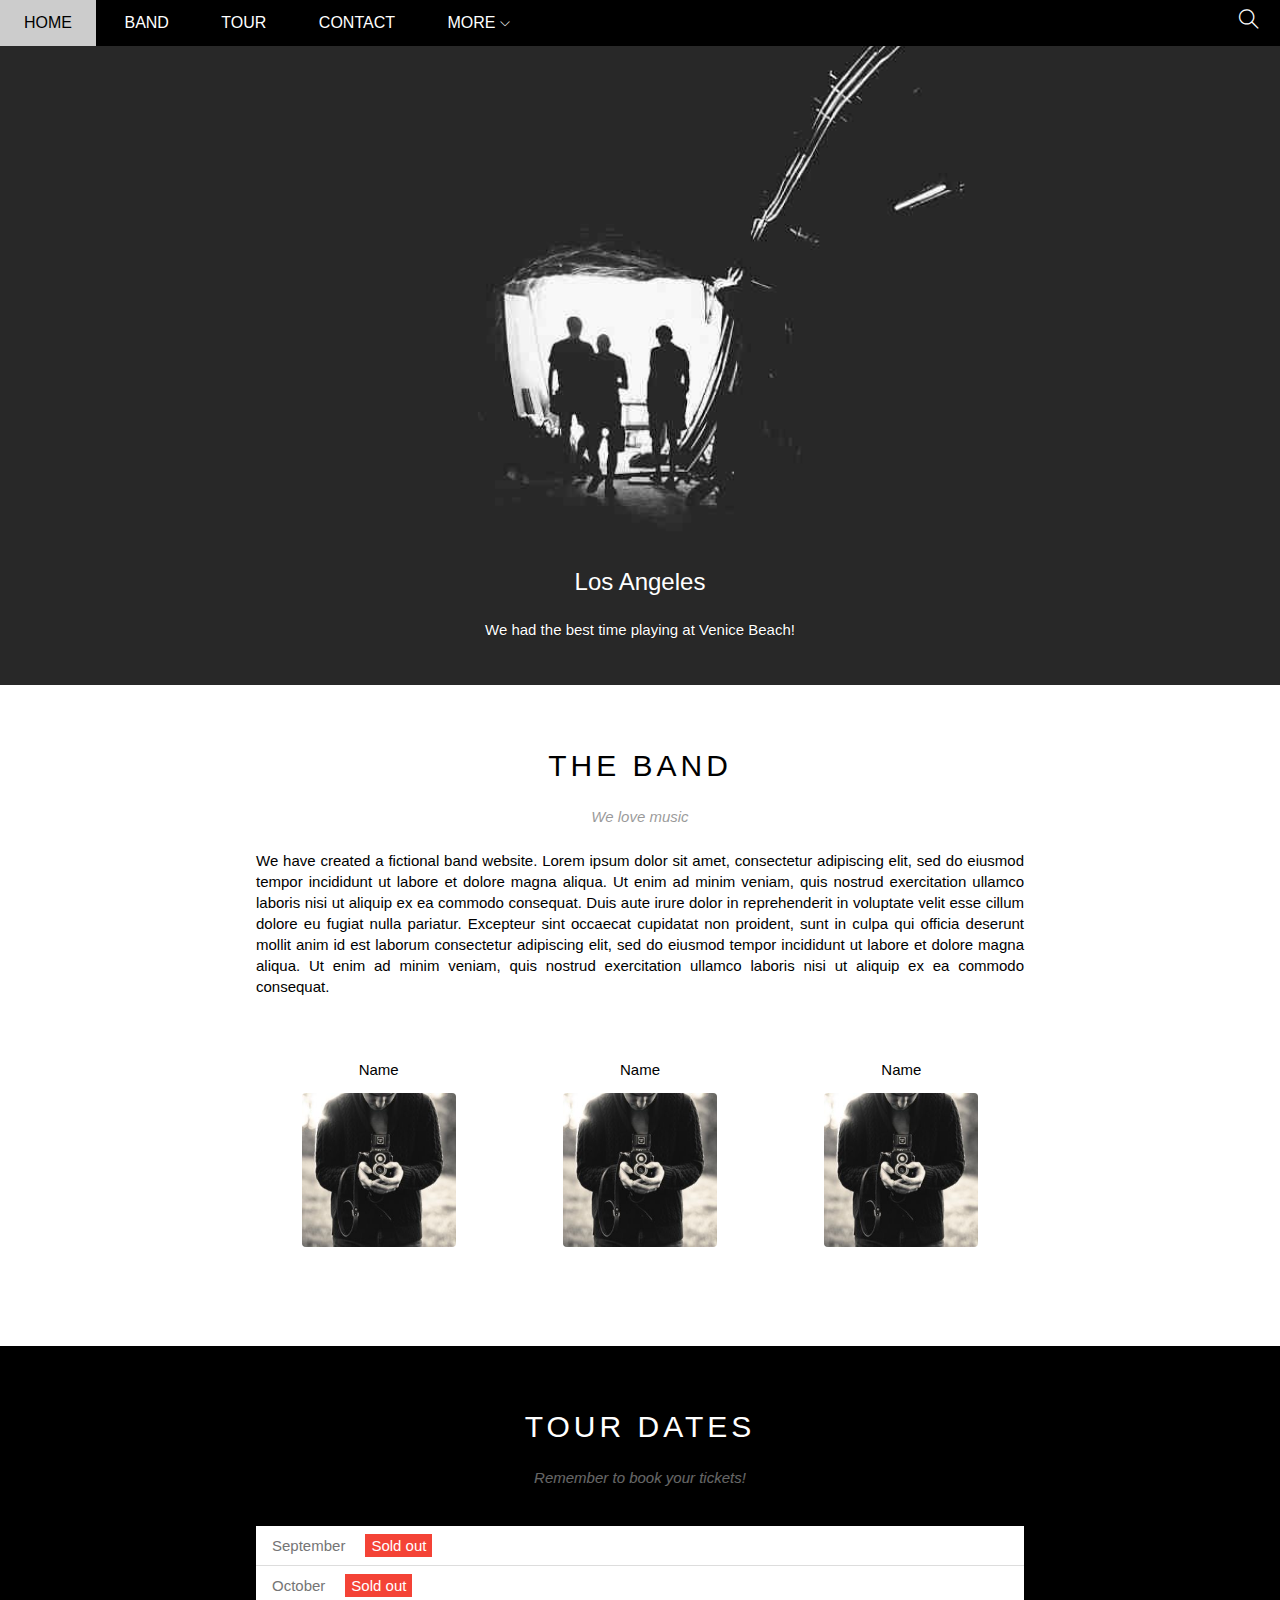
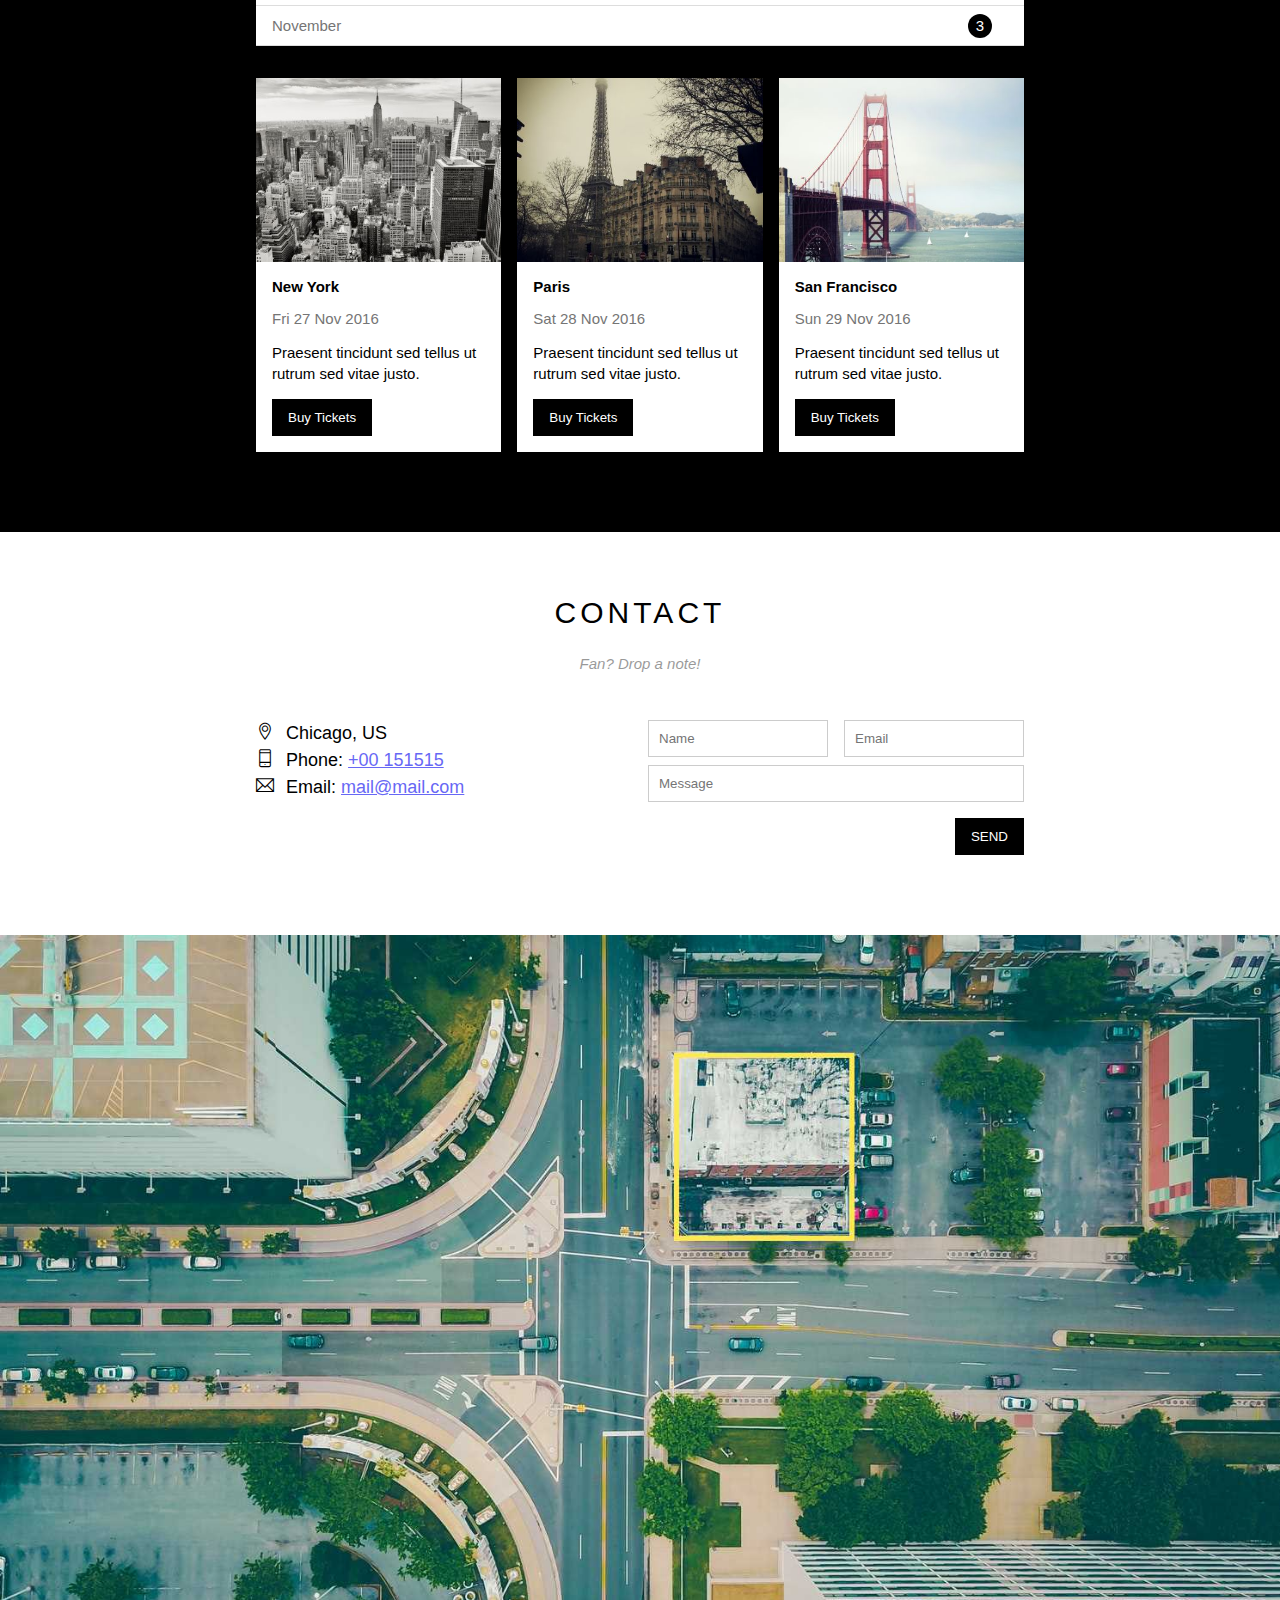
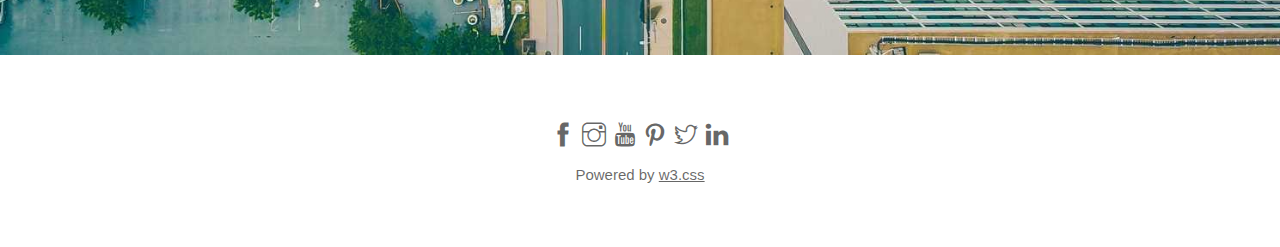
<file: index.html>
<!DOCTYPE html>
<html lang="en">
<head>
    <meta charset="UTF-8">
    <meta http-equiv="X-UA-Compatible" content="IE=edge">
    <meta name="viewport" content="width=device-width, initial-scale=1.0">
    <title>The Band</title>
    <!-- <link rel="icon" href="https://fullstack.edu.vn/assets/favicon/apple-icon-57x57.png" type="image/x-icon" /> -->
    <link rel="stylesheet" href="./assets/css/style.css">
    <link rel="stylesheet" href="./assets/css/responsive.css">
    <link rel="stylesheet" href="./assets/icon/themify-icons/themify-icons.css">
</head>
<body>
    <div id="main">
        <div id="header">
            <!-- begin: nav -->
            <ul id="nav">
                <li><a href="#">Home</a></li>
                <li><a href="#band">Band</a></li>
                <li><a href="#tour">Tour</a></li>
                <li><a href="#contact">Contact</a></li>
                <li>
                    <a href="#">
                    <!-- <a class="more"> -->
                        More
                        <i class="nav-arrow-down ti-angle-down"></i>
                    </a>
                    <ul class="subnav">
                        <li><a href="#">Merchandise</a></li>
                        <li><a href="#">Extras</a></li>
                        <li><a href="#">Media</a></li>
                    </ul>
                </li>
            </ul>
            <!-- end: nav -->

            <!-- mobile menu button -->
            <div id="mobile-menu" class="mobile-menu-btn">
                <i class="menu-icon ti-menu"></i>
            </div>

            <!-- search button -->
            <div class="search-btn">
                <i class="search-icon ti-search"></i>
            </div>

        </div>

        <div id="slider">
            <div class="text-content">
                <h2 class="text-heading">Los Angeles</h2>
                <div class="text-discription">We had the best time playing at Venice Beach!</div>
            </div>
        </div>

        <!-- begin: content -->
        <div id="content">
            <!-- about section -->
            <div id="band" class="row content-section">
                <h2 class="section-heading">THE BAND</h2>
                <p class="section-sub-heading">We love music</p>
                <p class="about-text">We have created a fictional band website. Lorem ipsum dolor sit amet, consectetur adipiscing elit, sed do eiusmod tempor incididunt ut labore et dolore magna aliqua. Ut enim ad minim veniam, quis nostrud exercitation ullamco laboris nisi ut aliquip ex ea commodo consequat. Duis aute irure dolor in reprehenderit in voluptate velit esse cillum dolore eu fugiat nulla pariatur. Excepteur sint occaecat cupidatat non proident, sunt in culpa qui officia deserunt mollit anim id est laborum consectetur adipiscing elit, sed do eiusmod tempor incididunt ut labore et dolore magna aliqua. Ut enim ad minim veniam, quis nostrud exercitation ullamco laboris nisi ut aliquip ex ea commodo consequat.
                </p>
                <div class="row members-list">
                    <div class="col col-third s-col-full text-center mt-16">
                        <p class="member-name">Name</p>
                        <img src="./assets/img/team/member.jpg" alt="Name" class="member-img">
                    </div>

                    <div class="col col-third s-col-full text-center mt-16">
                        <p class="member-name">Name</p>
                        <img src="./assets/img/team/member.jpg" alt="Name" class="member-img">
                    </div>

                    <div class="col col-third s-col-full text-center mt-16">
                        <p class="member-name">Name</p>
                        <img src="./assets/img/team/member.jpg" alt="Name" class="member-img">
                    </div>
                </div>
            </div>

            <!-- tour section -->
            <div id="tour" class="tour-section">
                <div class="content-section">
                    <h2 class="section-heading text-white">TOUR DATES</h2>
                    <p class="section-sub-heading text-white">Remember to book your tickets!</p>
                    
                    <ul class="tickets-list">
                        <li>September<span class="sold-out">Sold out</span></li>
                        <li>October<span class="sold-out">Sold out</span></li>
                        <li>November<span class="quantity">3</span></li>
                    </ul>
                    
                    <!-- places -->
                    <div class="row place-list">
                        <div class="col col-third s-col-full mt-16">
                            <img src="./assets/img/place/place1.jpg" alt="New York" class="place-img">
                            <div class="place-body">
                                <h3 class="place-heading">New York</h3>
                                <p class="place-time">Fri 27 Nov 2016</p>
                                <p class="place-description">Praesent tincidunt sed tellus ut rutrum sed vitae justo.</p>
                                <button class="btn s-full-width js-buy-ticket">Buy Tickets</button>
                            </div>
                        </div>

                        <div class="col col-third s-col-full mt-16">
                            <img src="./assets/img/place/place2.jpg" alt="New York" class="place-img">
                            <div class="place-body">
                                <h3 class="place-heading">Paris</h3>
                                <p class="place-time">Sat 28 Nov 2016</p>
                                <p class="place-description">Praesent tincidunt sed tellus ut rutrum sed vitae justo.</p>
                                <button class="btn s-full-width js-buy-ticket">Buy Tickets</button>
                            </div>
                        </div>

                        <div class="col col-third s-col-full mt-16">
                            <img src="./assets/img/place/place3.jpg" alt="New York" class="place-img">
                            <div class="place-body">
                                <h3 class="place-heading">San Francisco</h3>
                                <p class="place-time">Sun 29 Nov 2016</p>
                                <p class="place-description">Praesent tincidunt sed tellus ut rutrum sed vitae justo.</p>
                                <button class="btn s-full-width js-buy-ticket">Buy Tickets</button>
                            </div>
                        </div>
                    </div>
                </div>
            </div>

            <!-- contact section -->
            <div id="contact" class="content-section">
                <h2 class="section-heading">CONTACT</h2>
                <p class="section-sub-heading">Fan? Drop a note!</p>
                
                <div class="row contact-content">
                    <div class="col s-col-full col-half contact-info">
                        <p><i class="ti-location-pin"></i>Chicago, US</p>
                        <p><i class="ti-mobile"></i>Phone: <a href="tel:+00 151515">+00 151515</a></p>
                        <p><i class="ti-email"></i>Email: <a href="mailto:mail@mail.com">mail@mail.com</a></p>
                    </div>

                    <div class="col s-col-full col-half contact-form">
                        <form action="">
                            <div class="row">
                                <div class="col s-col-full col-half">
                                    <input type="text" name="" placeholder="Name" required id="name" class="form-control">
                                </div>

                                <div class="col s-col-full s-mt-8 col-half">
                                    <input type="email" name="" placeholder="Email" required id="email" class="form-control">
                                </div>
                            </div>

                            <div class="row mt-8">
                                <div class="col col-full">
                                    <input type="text" name="" placeholder="Message" required id="message" class="form-control">
                                </div>
                            </div>

                            <input class="contact-submit-btn btn s-full-width pull-right mt-16" type="submit" value="SEND">
                        </form>
                    </div>
                </div>
            </div>
            <!-- end: contact section -->
            
            <div class="map-section">
                <img src="./assets/img/Map/map.jpg" alt="Map">
            </div>
        </div>
        <!-- end: content -->

        <div id="footer">
            <div class="socials-list">
                <a href="#"><i class="ti-facebook"></i></a>
                <a href="#"><i class="ti-instagram"></i></a>
                <a href="#"><i class="ti-youtube"></i></a>
                <a href="#"><i class="ti-pinterest"></i></a>
                <a href="#"><i class="ti-twitter"></i></a>
                <a href="#"><i class="ti-linkedin"></i></a>
            </div>
            <p class="copyright">Powered by <a href="">w3.css</a></p>
        </div>
    </div>

    <!-- modal section -->
    <div class="modal js-modal">
        <div class="modal-container js-modal-container">
            <div class="">
                <i class="modal-close-btn ti-close js-modal-close"></i>
            </div>

            <header class="modal-header">
                <i class="modal-heading-icon ti-bag"></i>
                Tickets
            </header>

            <div class="modal-body">
                <label for="" class="modal-label">
                    <i class="ti-shopping-cart"></i>
                    Tickets, $15 per person
                </label>
                <input type="text" class="modal-input" placeholder="How many?">
                
                <label for="" class="modal-label">
                    <i class="ti-user"></i>
                    Send to
                </label>
                <input type="email" class="modal-input" placeholder="Enter email">
                <button id="buy-tickets">
                    Pay <i class="ti-check"></i>
                </button>
            </div>

            <footer class="modal-footer">
                <p class="modal-help">Need <a href="#">help?</a></p>
            </footer>
        </div>
    </div>

    <script>
        const header = document.getElementById('header');
        const mobileMenu = document.getElementById('mobile-menu');
        const headerHeight = header.clientHeight;
        
        // open/close mobile menu
        mobileMenu.onclick = function() {
            var isClosed = header.clientHeight === headerHeight;
            if (isClosed) {
                header.style.height = 'auto';
            } else {
                header.style.height = null;
            }
        }

        // closed after chosen menu
        var menuItems = document.querySelectorAll('#nav li a[href*="#"]')
        for (var i = 0; i < menuItems.length; i++) {
            var menuItem = menuItems[i];
            
            menuItem.onclick = function(event) {
                var isParentMenu = this.nextElementSibling && this.nextElementSibling.classList.contains('subnav');
                if(isParentMenu) {
                    event.preventDefault();
                } else {
                    header.style.height = null;
                }
            }
        }

        // modal
        const buyBtns = document.querySelectorAll('.js-buy-ticket');
        const modal = document.querySelector('.js-modal');
        const modalContainer = document.querySelector('.js-modal-container');
        const closeBtn = document.querySelector('.js-modal-close');

        // add "open" into class modal
        function showBuyTickets() {
            modal.classList.add('open')
        }

        // listen and repeat click event
        for (const buyBtn of buyBtns) {
            buyBtn.addEventListener('click', showBuyTickets)
        }
        
        // remove "open" into class modal
        closeBtn.onclick = function() {
            modal.classList.remove('open')
        }

        // remove buyticket by click outside
        modal.onclick = function() {
            modal.classList.remove('open')
        }

        modalContainer.addEventListener('click', function(event) {
            event.stopPropagation()
        })

    </script>
</body>
</html>
</file>
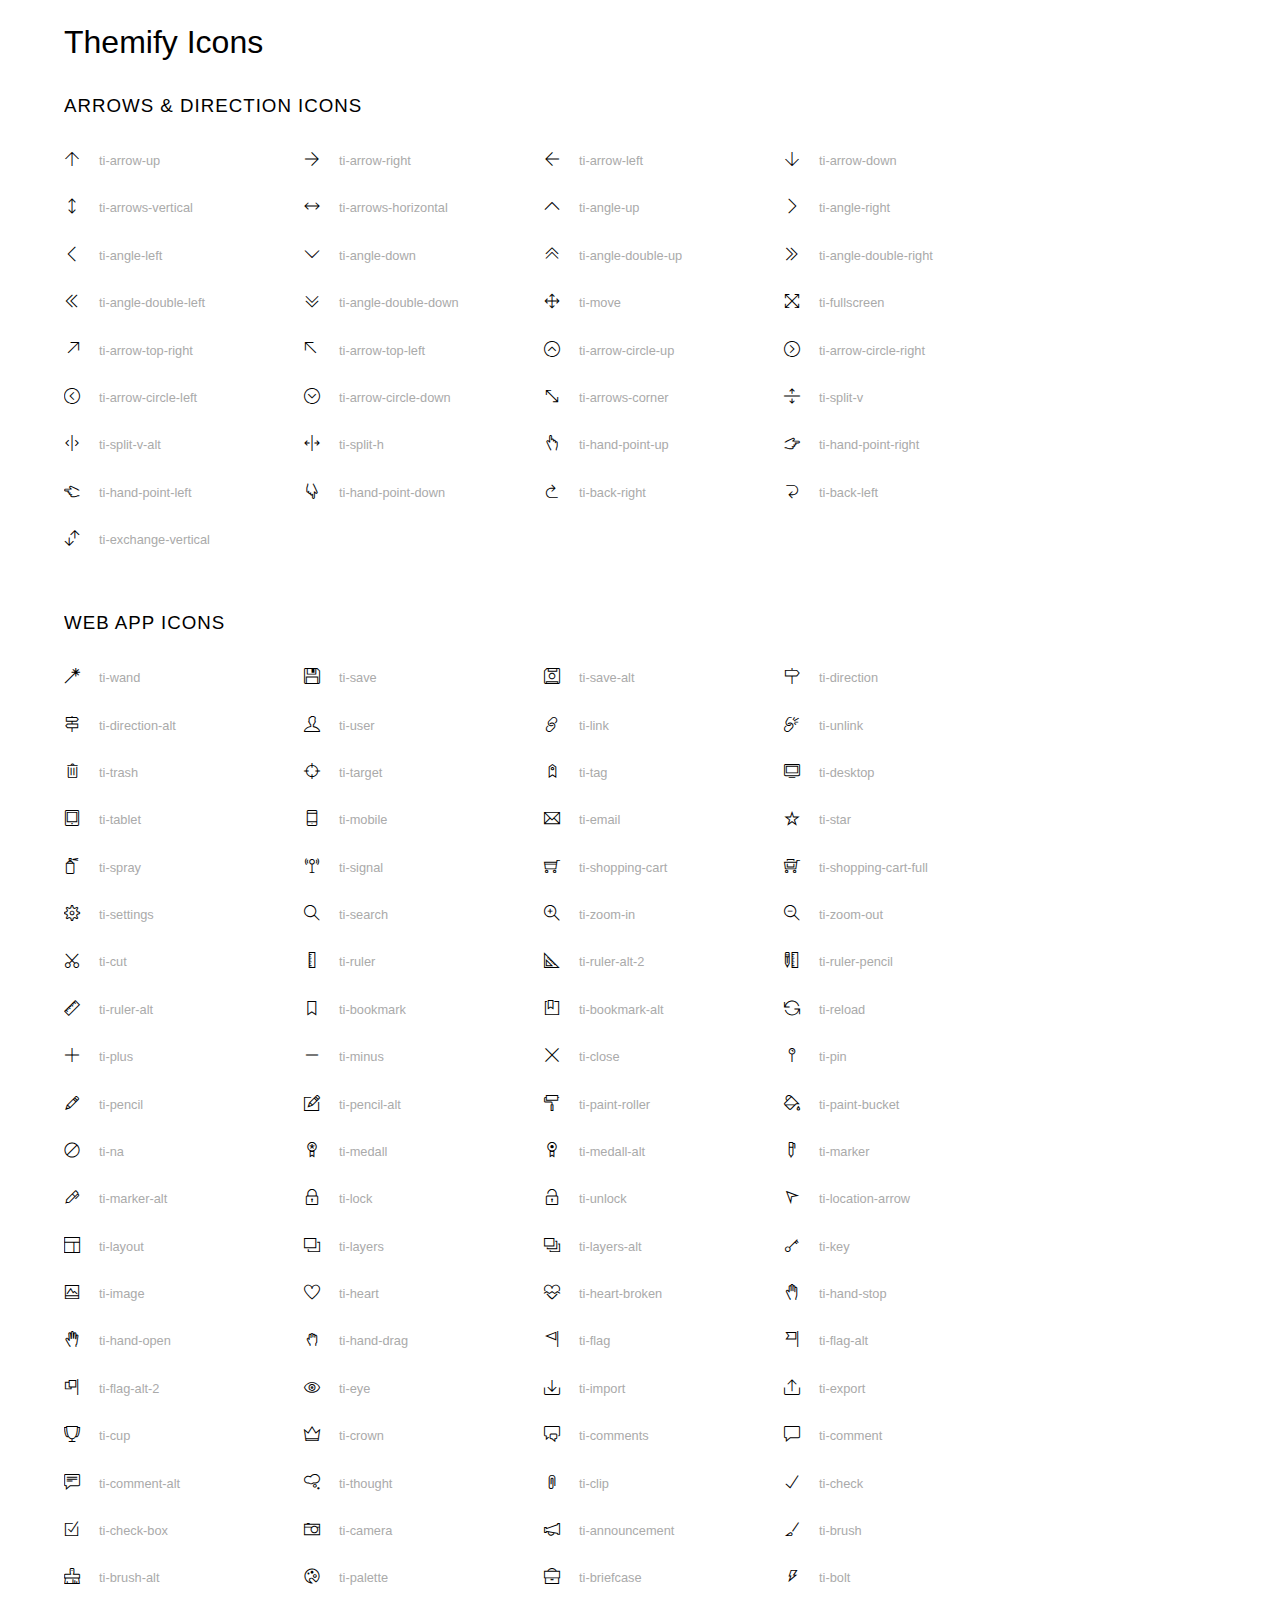
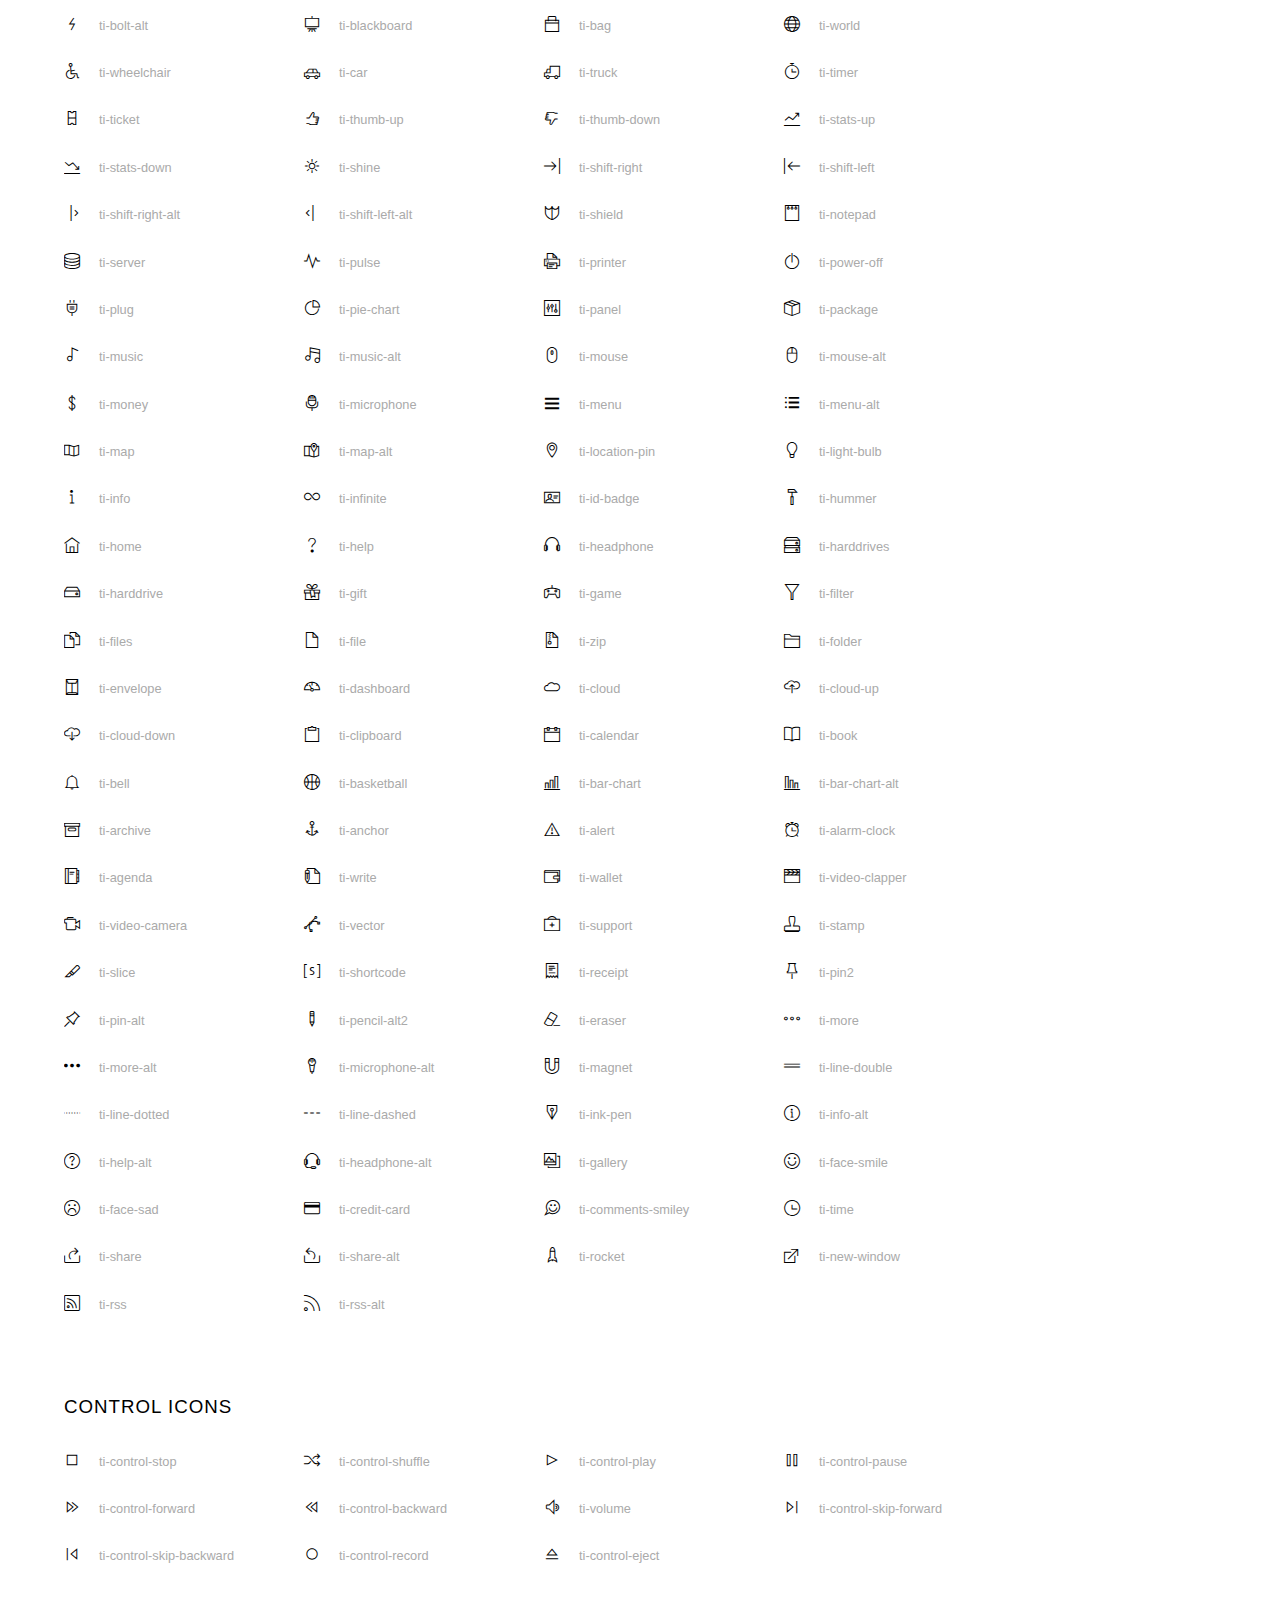
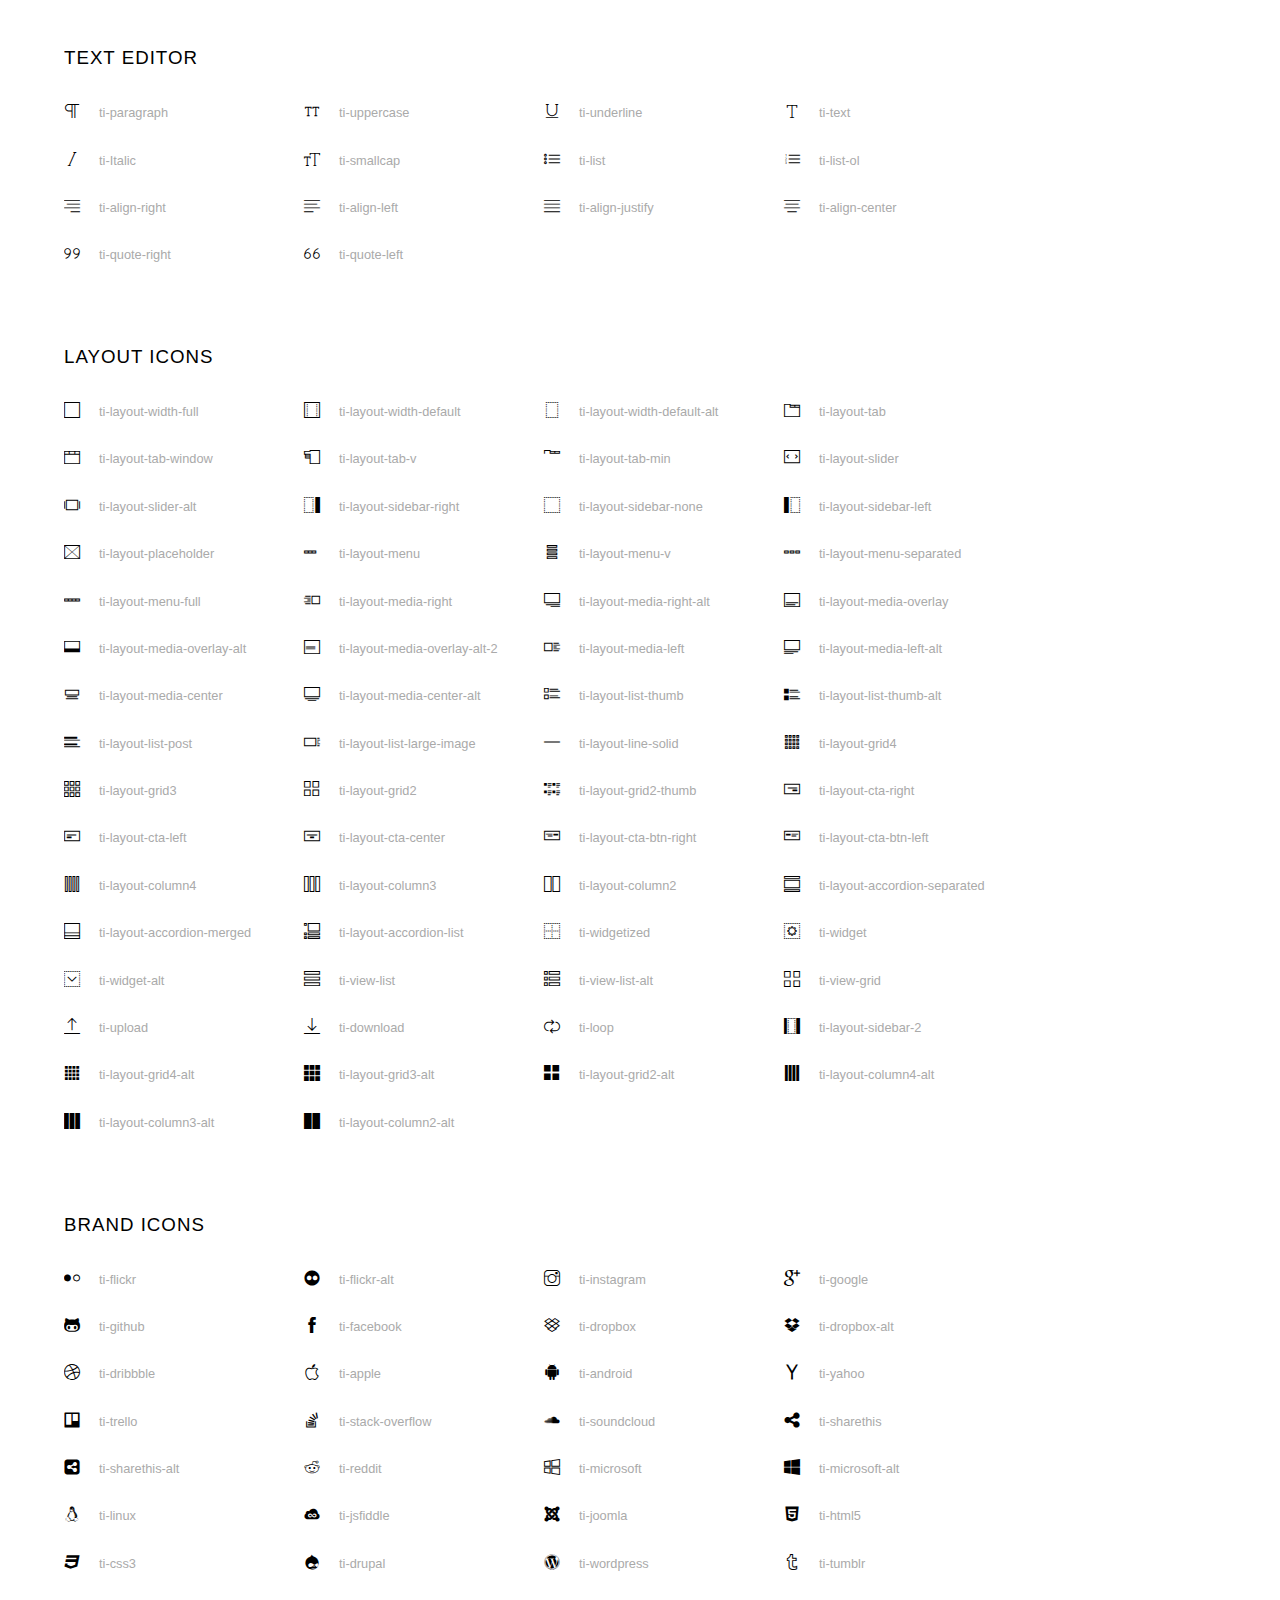
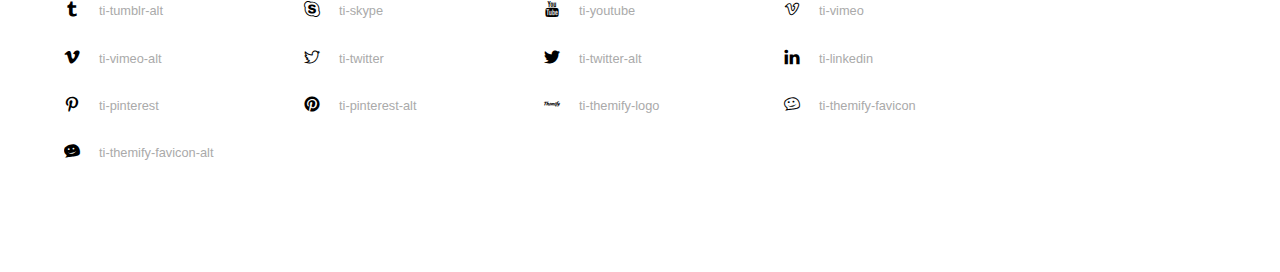
<file: assets/icon/themify-icons/index.html>
<!doctype html>
<html>
<head>
	<meta charset="utf-8">
	<title>Themify Icon Font</title>
	<meta name="viewport" content="width=device-width">
	<link rel="stylesheet" href="demo-files/demo.css">
	<link rel="stylesheet" href="themify-icons.css">
	<!--[if lt IE 8]><!-->
	<link rel="stylesheet" href="ie7/ie7.css">
	<!--<![endif]-->
</head>
<body>
	<h1>Themify Icons</h1>

	<div class="icon-section">

		<div class="icon-section">
			<h3>Arrows &amp; Direction Icons </h3>

			<div class="icon-container">
				<span class="ti-arrow-up"></span><span class="icon-name"> ti-arrow-up</span>
			</div>
			<div class="icon-container">
				<span class="ti-arrow-right"></span><span class="icon-name"> ti-arrow-right</span>
			</div>
			<div class="icon-container">
				<span class="ti-arrow-left"></span><span class="icon-name"> ti-arrow-left</span>
			</div>
			<div class="icon-container">
				<span class="ti-arrow-down"></span><span class="icon-name"> ti-arrow-down</span>
			</div>
			<div class="icon-container">
				<span class="ti-arrows-vertical"></span><span class="icon-name"> ti-arrows-vertical</span>
			</div>
			<div class="icon-container">
				<span class="ti-arrows-horizontal"></span><span class="icon-name"> ti-arrows-horizontal</span>
			</div>
			<div class="icon-container">
				<span class="ti-angle-up"></span><span class="icon-name"> ti-angle-up</span>
			</div>
			<div class="icon-container">
				<span class="ti-angle-right"></span><span class="icon-name"> ti-angle-right</span>
			</div>
			<div class="icon-container">
				<span class="ti-angle-left"></span><span class="icon-name"> ti-angle-left</span>
			</div>
			<div class="icon-container">
				<span class="ti-angle-down"></span><span class="icon-name"> ti-angle-down</span>
			</div>	
			<div class="icon-container">
				<span class="ti-angle-double-up"></span><span class="icon-name"> ti-angle-double-up</span>
			</div>
			<div class="icon-container">
				<span class="ti-angle-double-right"></span><span class="icon-name"> ti-angle-double-right</span>
			</div>
			<div class="icon-container">
				<span class="ti-angle-double-left"></span><span class="icon-name"> ti-angle-double-left</span>
			</div>
			<div class="icon-container">
				<span class="ti-angle-double-down"></span><span class="icon-name"> ti-angle-double-down</span>
			</div>					
			<div class="icon-container">
				<span class="ti-move"></span><span class="icon-name"> ti-move</span>
			</div>
			<div class="icon-container">
				<span class="ti-fullscreen"></span><span class="icon-name"> ti-fullscreen</span>
			</div>
			<div class="icon-container">
				<span class="ti-arrow-top-right"></span><span class="icon-name"> ti-arrow-top-right</span>
			</div>
			<div class="icon-container">
				<span class="ti-arrow-top-left"></span><span class="icon-name"> ti-arrow-top-left</span>
			</div>
			<div class="icon-container">
				<span class="ti-arrow-circle-up"></span><span class="icon-name"> ti-arrow-circle-up</span>
			</div>
			<div class="icon-container">
				<span class="ti-arrow-circle-right"></span><span class="icon-name"> ti-arrow-circle-right</span>
			</div>
			<div class="icon-container">
				<span class="ti-arrow-circle-left"></span><span class="icon-name"> ti-arrow-circle-left</span>
			</div>
			<div class="icon-container">
				<span class="ti-arrow-circle-down"></span><span class="icon-name"> ti-arrow-circle-down</span>
			</div>
			<div class="icon-container">
				<span class="ti-arrows-corner"></span><span class="icon-name"> ti-arrows-corner</span>
			</div>
			<div class="icon-container">
				<span class="ti-split-v"></span><span class="icon-name"> ti-split-v</span>
			</div>

			<div class="icon-container">
				<span class="ti-split-v-alt"></span><span class="icon-name"> ti-split-v-alt</span>
			</div>
			<div class="icon-container">
				<span class="ti-split-h"></span><span class="icon-name"> ti-split-h</span>
			</div>
			<div class="icon-container">
				<span class="ti-hand-point-up"></span><span class="icon-name"> ti-hand-point-up</span>
			</div>
			<div class="icon-container">
				<span class="ti-hand-point-right"></span><span class="icon-name"> ti-hand-point-right</span>
			</div>
			<div class="icon-container">
				<span class="ti-hand-point-left"></span><span class="icon-name"> ti-hand-point-left</span>
			</div>
			<div class="icon-container">
				<span class="ti-hand-point-down"></span><span class="icon-name"> ti-hand-point-down</span>
			</div>
			<div class="icon-container">
				<span class="ti-back-right"></span><span class="icon-name"> ti-back-right</span>
			</div>
			<div class="icon-container">
				<span class="ti-back-left"></span><span class="icon-name"> ti-back-left</span>
			</div>
			<div class="icon-container">
				<span class="ti-exchange-vertical"></span><span class="icon-name"> ti-exchange-vertical</span>
			</div>

		</div> <!-- Arrows Icons -->



		<h3>Web App Icons</h3>
		
		<div class="icon-section">

			<div class="icon-container">
				<span class="ti-wand"></span><span class="icon-name"> ti-wand</span>
			</div>
			<div class="icon-container">
				<span class="ti-save"></span><span class="icon-name"> ti-save</span>
			</div>
			<div class="icon-container">
				<span class="ti-save-alt"></span><span class="icon-name"> ti-save-alt</span>
			</div>

			<div class="icon-container">
				<span class="ti-direction"></span><span class="icon-name"> ti-direction</span>
			</div>
			<div class="icon-container">
				<span class="ti-direction-alt"></span><span class="icon-name"> ti-direction-alt</span>
			</div>
			<div class="icon-container">
				<span class="ti-user"></span><span class="icon-name"> ti-user</span>
			</div>
			<div class="icon-container">
				<span class="ti-link"></span><span class="icon-name"> ti-link</span>
			</div>
			<div class="icon-container">
				<span class="ti-unlink"></span><span class="icon-name"> ti-unlink</span>
			</div>
			<div class="icon-container">
				<span class="ti-trash"></span><span class="icon-name"> ti-trash</span>
			</div>
			<div class="icon-container">
				<span class="ti-target"></span><span class="icon-name"> ti-target</span>
			</div>
			<div class="icon-container">
				<span class="ti-tag"></span><span class="icon-name"> ti-tag</span>
			</div>
			<div class="icon-container">
				<span class="ti-desktop"></span><span class="icon-name"> ti-desktop</span>
			</div>
			<div class="icon-container">
				<span class="ti-tablet"></span><span class="icon-name"> ti-tablet</span>
			</div>
			<div class="icon-container">
				<span class="ti-mobile"></span><span class="icon-name"> ti-mobile</span>
			</div>
			<div class="icon-container">
				<span class="ti-email"></span><span class="icon-name"> ti-email</span>
			</div>	
			<div class="icon-container">
				<span class="ti-star"></span><span class="icon-name"> ti-star</span>
			</div>
			<div class="icon-container">
				<span class="ti-spray"></span><span class="icon-name"> ti-spray</span>
			</div>
			<div class="icon-container">
				<span class="ti-signal"></span><span class="icon-name"> ti-signal</span>
			</div>
			<div class="icon-container">
				<span class="ti-shopping-cart"></span><span class="icon-name"> ti-shopping-cart</span>
			</div>
			<div class="icon-container">
				<span class="ti-shopping-cart-full"></span><span class="icon-name"> ti-shopping-cart-full</span>
			</div>
			<div class="icon-container">
				<span class="ti-settings"></span><span class="icon-name"> ti-settings</span>
			</div>
			<div class="icon-container">
				<span class="ti-search"></span><span class="icon-name"> ti-search</span>
			</div>
			<div class="icon-container">
				<span class="ti-zoom-in"></span><span class="icon-name"> ti-zoom-in</span>
			</div>
			<div class="icon-container">
				<span class="ti-zoom-out"></span><span class="icon-name"> ti-zoom-out</span>
			</div>
			<div class="icon-container">
				<span class="ti-cut"></span><span class="icon-name"> ti-cut</span>
			</div>
			<div class="icon-container">
				<span class="ti-ruler"></span><span class="icon-name"> ti-ruler</span>
			</div>
			<div class="icon-container">
				<span class="ti-ruler-alt-2"></span><span class="icon-name"> ti-ruler-alt-2</span>
			</div>			
			<div class="icon-container">
				<span class="ti-ruler-pencil"></span><span class="icon-name"> ti-ruler-pencil</span>
			</div>
			<div class="icon-container">
				<span class="ti-ruler-alt"></span><span class="icon-name"> ti-ruler-alt</span>
			</div>
			<div class="icon-container">
				<span class="ti-bookmark"></span><span class="icon-name"> ti-bookmark</span>
			</div>
			<div class="icon-container">
				<span class="ti-bookmark-alt"></span><span class="icon-name"> ti-bookmark-alt</span>
			</div>
			<div class="icon-container">
				<span class="ti-reload"></span><span class="icon-name"> ti-reload</span>
			</div>
			<div class="icon-container">
				<span class="ti-plus"></span><span class="icon-name"> ti-plus</span>
			</div>
			<div class="icon-container">
				<span class="ti-minus"></span><span class="icon-name"> ti-minus</span>
			</div>
			<div class="icon-container">
				<span class="ti-close"></span><span class="icon-name"> ti-close</span>
			</div>			
			<div class="icon-container">
				<span class="ti-pin"></span><span class="icon-name"> ti-pin</span>
			</div>
			<div class="icon-container">
				<span class="ti-pencil"></span><span class="icon-name"> ti-pencil</span>
			</div>
					
		  	<div class="icon-container">
				<span class="ti-pencil-alt"></span><span class="icon-name"> ti-pencil-alt</span>
			</div>
			<div class="icon-container">
				<span class="ti-paint-roller"></span><span class="icon-name"> ti-paint-roller</span>
			</div>
			<div class="icon-container">
				<span class="ti-paint-bucket"></span><span class="icon-name"> ti-paint-bucket</span>
			</div>
			<div class="icon-container">
				<span class="ti-na"></span><span class="icon-name"> ti-na</span>
			</div>
			<div class="icon-container">
				<span class="ti-medall"></span><span class="icon-name"> ti-medall</span>
			</div>
			<div class="icon-container">
				<span class="ti-medall-alt"></span><span class="icon-name"> ti-medall-alt</span>
			</div>
			<div class="icon-container">
				<span class="ti-marker"></span><span class="icon-name"> ti-marker</span>
			</div>
			<div class="icon-container">
				<span class="ti-marker-alt"></span><span class="icon-name"> ti-marker-alt</span>
			</div>

			<div class="icon-container">
				<span class="ti-lock"></span><span class="icon-name"> ti-lock</span>
			</div>
			<div class="icon-container">
				<span class="ti-unlock"></span><span class="icon-name"> ti-unlock</span>
			</div>
			<div class="icon-container">
				<span class="ti-location-arrow"></span><span class="icon-name"> ti-location-arrow</span>
			</div>
			<div class="icon-container">
				<span class="ti-layout"></span><span class="icon-name"> ti-layout</span>
			</div>
			<div class="icon-container">
				<span class="ti-layers"></span><span class="icon-name"> ti-layers</span>
			</div>
			<div class="icon-container">
				<span class="ti-layers-alt"></span><span class="icon-name"> ti-layers-alt</span>
			</div>
			<div class="icon-container">
				<span class="ti-key"></span><span class="icon-name"> ti-key</span>
			</div>
			<div class="icon-container">
				<span class="ti-image"></span><span class="icon-name"> ti-image</span>
			</div>
			<div class="icon-container">
				<span class="ti-heart"></span><span class="icon-name"> ti-heart</span>
			</div>
			<div class="icon-container">
				<span class="ti-heart-broken"></span><span class="icon-name"> ti-heart-broken</span>
			</div>
			<div class="icon-container">
				<span class="ti-hand-stop"></span><span class="icon-name"> ti-hand-stop</span>
			</div>
			<div class="icon-container">
				<span class="ti-hand-open"></span><span class="icon-name"> ti-hand-open</span>
			</div>
			<div class="icon-container">
				<span class="ti-hand-drag"></span><span class="icon-name"> ti-hand-drag</span>
			</div>
			<div class="icon-container">
				<span class="ti-flag"></span><span class="icon-name"> ti-flag</span>
			</div>
			<div class="icon-container">
				<span class="ti-flag-alt"></span><span class="icon-name"> ti-flag-alt</span>
			</div>
			<div class="icon-container">
				<span class="ti-flag-alt-2"></span><span class="icon-name"> ti-flag-alt-2</span>
			</div>
			<div class="icon-container">
				<span class="ti-eye"></span><span class="icon-name"> ti-eye</span>
			</div>
			<div class="icon-container">
				<span class="ti-import"></span><span class="icon-name"> ti-import</span>
			</div>			
			<div class="icon-container">
				<span class="ti-export"></span><span class="icon-name"> ti-export</span>
			</div>
			<div class="icon-container">
				<span class="ti-cup"></span><span class="icon-name"> ti-cup</span>
			</div>
			<div class="icon-container">
				<span class="ti-crown"></span><span class="icon-name"> ti-crown</span>
			</div>
			<div class="icon-container">
				<span class="ti-comments"></span><span class="icon-name"> ti-comments</span>
			</div>
			<div class="icon-container">
				<span class="ti-comment"></span><span class="icon-name"> ti-comment</span>
			</div>
			<div class="icon-container">
				<span class="ti-comment-alt"></span><span class="icon-name"> ti-comment-alt</span>
			</div>
			<div class="icon-container">
				<span class="ti-thought"></span><span class="icon-name"> ti-thought</span>
			</div>			
			<div class="icon-container">
				<span class="ti-clip"></span><span class="icon-name"> ti-clip</span>
			</div>

			<div class="icon-container">
				<span class="ti-check"></span><span class="icon-name"> ti-check</span>
			</div>
			<div class="icon-container">
				<span class="ti-check-box"></span><span class="icon-name"> ti-check-box</span>
			</div>
			<div class="icon-container">
				<span class="ti-camera"></span><span class="icon-name"> ti-camera</span>
			</div>
			<div class="icon-container">
				<span class="ti-announcement"></span><span class="icon-name"> ti-announcement</span>
			</div>
			<div class="icon-container">
				<span class="ti-brush"></span><span class="icon-name"> ti-brush</span>
			</div>
			<div class="icon-container">
				<span class="ti-brush-alt"></span><span class="icon-name"> ti-brush-alt</span>
			</div>
			<div class="icon-container">
				<span class="ti-palette"></span><span class="icon-name"> ti-palette</span>
			</div>			
			<div class="icon-container">
				<span class="ti-briefcase"></span><span class="icon-name"> ti-briefcase</span>
			</div>
			<div class="icon-container">
				<span class="ti-bolt"></span><span class="icon-name"> ti-bolt</span>
			</div>
			<div class="icon-container">
				<span class="ti-bolt-alt"></span><span class="icon-name"> ti-bolt-alt</span>
			</div>
			<div class="icon-container">
				<span class="ti-blackboard"></span><span class="icon-name"> ti-blackboard</span>
			</div>
			<div class="icon-container">
				<span class="ti-bag"></span><span class="icon-name"> ti-bag</span>
			</div>
			<div class="icon-container">
				<span class="ti-world"></span><span class="icon-name"> ti-world</span>
			</div>
			<div class="icon-container">
				<span class="ti-wheelchair"></span><span class="icon-name"> ti-wheelchair</span>
			</div>
			<div class="icon-container">
				<span class="ti-car"></span><span class="icon-name"> ti-car</span>
			</div>
			<div class="icon-container">
				<span class="ti-truck"></span><span class="icon-name"> ti-truck</span>
			</div>
			<div class="icon-container">
				<span class="ti-timer"></span><span class="icon-name"> ti-timer</span>
			</div>
			<div class="icon-container">
				<span class="ti-ticket"></span><span class="icon-name"> ti-ticket</span>
			</div>
			<div class="icon-container">
				<span class="ti-thumb-up"></span><span class="icon-name"> ti-thumb-up</span>
			</div>
			<div class="icon-container">
				<span class="ti-thumb-down"></span><span class="icon-name"> ti-thumb-down</span>
			</div>

			<div class="icon-container">
				<span class="ti-stats-up"></span><span class="icon-name"> ti-stats-up</span>
			</div>
			<div class="icon-container">
				<span class="ti-stats-down"></span><span class="icon-name"> ti-stats-down</span>
			</div>
			<div class="icon-container">
				<span class="ti-shine"></span><span class="icon-name"> ti-shine</span>
			</div>
			<div class="icon-container">
				<span class="ti-shift-right"></span><span class="icon-name"> ti-shift-right</span>
			</div>
			<div class="icon-container">
				<span class="ti-shift-left"></span><span class="icon-name"> ti-shift-left</span>
			</div>

			<div class="icon-container">
				<span class="ti-shift-right-alt"></span><span class="icon-name"> ti-shift-right-alt</span>
			</div>
			<div class="icon-container">
				<span class="ti-shift-left-alt"></span><span class="icon-name"> ti-shift-left-alt</span>
			</div>
			<div class="icon-container">
				<span class="ti-shield"></span><span class="icon-name"> ti-shield</span>
			</div>
			<div class="icon-container">
				<span class="ti-notepad"></span><span class="icon-name"> ti-notepad</span>
			</div>
			<div class="icon-container">
				<span class="ti-server"></span><span class="icon-name"> ti-server</span>
			</div>

			<div class="icon-container">
				<span class="ti-pulse"></span><span class="icon-name"> ti-pulse</span>
			</div>
			<div class="icon-container">
				<span class="ti-printer"></span><span class="icon-name"> ti-printer</span>
			</div>
			<div class="icon-container">
				<span class="ti-power-off"></span><span class="icon-name"> ti-power-off</span>
			</div>
			<div class="icon-container">
				<span class="ti-plug"></span><span class="icon-name"> ti-plug</span>
			</div>
			<div class="icon-container">
				<span class="ti-pie-chart"></span><span class="icon-name"> ti-pie-chart</span>
			</div>

			<div class="icon-container">
				<span class="ti-panel"></span><span class="icon-name"> ti-panel</span>
			</div>
			<div class="icon-container">
				<span class="ti-package"></span><span class="icon-name"> ti-package</span>
			</div>
			<div class="icon-container">
				<span class="ti-music"></span><span class="icon-name"> ti-music</span>
			</div>
			<div class="icon-container">
				<span class="ti-music-alt"></span><span class="icon-name"> ti-music-alt</span>
			</div>
			<div class="icon-container">
				<span class="ti-mouse"></span><span class="icon-name"> ti-mouse</span>
			</div>
			<div class="icon-container">
				<span class="ti-mouse-alt"></span><span class="icon-name"> ti-mouse-alt</span>
			</div>
			<div class="icon-container">
				<span class="ti-money"></span><span class="icon-name"> ti-money</span>
			</div>
			<div class="icon-container">
				<span class="ti-microphone"></span><span class="icon-name"> ti-microphone</span>
			</div>
			<div class="icon-container">
				<span class="ti-menu"></span><span class="icon-name"> ti-menu</span>
			</div>
			<div class="icon-container">
				<span class="ti-menu-alt"></span><span class="icon-name"> ti-menu-alt</span>
			</div>
			<div class="icon-container">
				<span class="ti-map"></span><span class="icon-name"> ti-map</span>
			</div>
			<div class="icon-container">
				<span class="ti-map-alt"></span><span class="icon-name"> ti-map-alt</span>
			</div>

			<div class="icon-container">
				<span class="ti-location-pin"></span><span class="icon-name"> ti-location-pin</span>
			</div>

			<div class="icon-container">
				<span class="ti-light-bulb"></span><span class="icon-name"> ti-light-bulb</span>
			</div>
			<div class="icon-container">
				<span class="ti-info"></span><span class="icon-name"> ti-info</span>
			</div>
			<div class="icon-container">
				<span class="ti-infinite"></span><span class="icon-name"> ti-infinite</span>
			</div>
			<div class="icon-container">
				<span class="ti-id-badge"></span><span class="icon-name"> ti-id-badge</span>
			</div>
			<div class="icon-container">
				<span class="ti-hummer"></span><span class="icon-name"> ti-hummer</span>
			</div>
			<div class="icon-container">
				<span class="ti-home"></span><span class="icon-name"> ti-home</span>
			</div>
			<div class="icon-container">
				<span class="ti-help"></span><span class="icon-name"> ti-help</span>
			</div>
			<div class="icon-container">
				<span class="ti-headphone"></span><span class="icon-name"> ti-headphone</span>
			</div>
			<div class="icon-container">
				<span class="ti-harddrives"></span><span class="icon-name"> ti-harddrives</span>
			</div>
			<div class="icon-container">
				<span class="ti-harddrive"></span><span class="icon-name"> ti-harddrive</span>
			</div>
			<div class="icon-container">
				<span class="ti-gift"></span><span class="icon-name"> ti-gift</span>
			</div>
			<div class="icon-container">
				<span class="ti-game"></span><span class="icon-name"> ti-game</span>
			</div>
			<div class="icon-container">
				<span class="ti-filter"></span><span class="icon-name"> ti-filter</span>
			</div>
			<div class="icon-container">
				<span class="ti-files"></span><span class="icon-name"> ti-files</span>
			</div>
			<div class="icon-container">
				<span class="ti-file"></span><span class="icon-name"> ti-file</span>
			</div>
			<div class="icon-container">
				<span class="ti-zip"></span><span class="icon-name"> ti-zip</span>
			</div>
			<div class="icon-container">
				<span class="ti-folder"></span><span class="icon-name"> ti-folder</span>
			</div>			
			<div class="icon-container">
				<span class="ti-envelope"></span><span class="icon-name"> ti-envelope</span>
			</div>


			<div class="icon-container">
				<span class="ti-dashboard"></span><span class="icon-name"> ti-dashboard</span>
			</div>
			<div class="icon-container">
				<span class="ti-cloud"></span><span class="icon-name"> ti-cloud</span>
			</div>
			<div class="icon-container">
				<span class="ti-cloud-up"></span><span class="icon-name"> ti-cloud-up</span>
			</div>
			<div class="icon-container">
				<span class="ti-cloud-down"></span><span class="icon-name"> ti-cloud-down</span>
			</div>
			<div class="icon-container">
				<span class="ti-clipboard"></span><span class="icon-name"> ti-clipboard</span>
			</div>
			<div class="icon-container">
				<span class="ti-calendar"></span><span class="icon-name"> ti-calendar</span>
			</div>
			<div class="icon-container">
				<span class="ti-book"></span><span class="icon-name"> ti-book</span>
			</div>
			<div class="icon-container">
				<span class="ti-bell"></span><span class="icon-name"> ti-bell</span>
			</div>
			<div class="icon-container">
				<span class="ti-basketball"></span><span class="icon-name"> ti-basketball</span>
			</div>
			<div class="icon-container">
				<span class="ti-bar-chart"></span><span class="icon-name"> ti-bar-chart</span>
			</div>
			<div class="icon-container">
				<span class="ti-bar-chart-alt"></span><span class="icon-name"> ti-bar-chart-alt</span>
			</div>


			<div class="icon-container">
				<span class="ti-archive"></span><span class="icon-name"> ti-archive</span>
			</div>
			<div class="icon-container">
				<span class="ti-anchor"></span><span class="icon-name"> ti-anchor</span>
			</div>

			<div class="icon-container">
				<span class="ti-alert"></span><span class="icon-name"> ti-alert</span>
			</div>
			<div class="icon-container">
				<span class="ti-alarm-clock"></span><span class="icon-name"> ti-alarm-clock</span>
			</div>
			<div class="icon-container">
				<span class="ti-agenda"></span><span class="icon-name"> ti-agenda</span>
			</div>
			<div class="icon-container">
				<span class="ti-write"></span><span class="icon-name"> ti-write</span>
			</div>

			<div class="icon-container">
				<span class="ti-wallet"></span><span class="icon-name"> ti-wallet</span>
			</div>
			<div class="icon-container">
				<span class="ti-video-clapper"></span><span class="icon-name"> ti-video-clapper</span>
			</div>
			<div class="icon-container">
				<span class="ti-video-camera"></span><span class="icon-name"> ti-video-camera</span>
			</div>
			<div class="icon-container">
				<span class="ti-vector"></span><span class="icon-name"> ti-vector</span>
			</div>

			<div class="icon-container">
				<span class="ti-support"></span><span class="icon-name"> ti-support</span>
			</div>
			<div class="icon-container">
				<span class="ti-stamp"></span><span class="icon-name"> ti-stamp</span>
			</div>
			<div class="icon-container">
				<span class="ti-slice"></span><span class="icon-name"> ti-slice</span>
			</div>
			<div class="icon-container">
				<span class="ti-shortcode"></span><span class="icon-name"> ti-shortcode</span>
			</div>
			<div class="icon-container">
				<span class="ti-receipt"></span><span class="icon-name"> ti-receipt</span>
			</div>
			<div class="icon-container">
				<span class="ti-pin2"></span><span class="icon-name"> ti-pin2</span>
			</div>
			<div class="icon-container">
				<span class="ti-pin-alt"></span><span class="icon-name"> ti-pin-alt</span>
			</div>
			<div class="icon-container">
				<span class="ti-pencil-alt2"></span><span class="icon-name"> ti-pencil-alt2</span>
			</div>
			<div class="icon-container">
				<span class="ti-eraser"></span><span class="icon-name"> ti-eraser</span>
			</div>			
			<div class="icon-container">
				<span class="ti-more"></span><span class="icon-name"> ti-more</span>
			</div>
			<div class="icon-container">
				<span class="ti-more-alt"></span><span class="icon-name"> ti-more-alt</span>
			</div>
			<div class="icon-container">
				<span class="ti-microphone-alt"></span><span class="icon-name"> ti-microphone-alt</span>
			</div>
			<div class="icon-container">
				<span class="ti-magnet"></span><span class="icon-name"> ti-magnet</span>
			</div>
			<div class="icon-container">
				<span class="ti-line-double"></span><span class="icon-name"> ti-line-double</span>
			</div>
			<div class="icon-container">
				<span class="ti-line-dotted"></span><span class="icon-name"> ti-line-dotted</span>
			</div>
			<div class="icon-container">
				<span class="ti-line-dashed"></span><span class="icon-name"> ti-line-dashed</span>
			</div>

			<div class="icon-container">
				<span class="ti-ink-pen"></span><span class="icon-name"> ti-ink-pen</span>
			</div>
			<div class="icon-container">
				<span class="ti-info-alt"></span><span class="icon-name"> ti-info-alt</span>
			</div>
			<div class="icon-container">
				<span class="ti-help-alt"></span><span class="icon-name"> ti-help-alt</span>
			</div>
			<div class="icon-container">
				<span class="ti-headphone-alt"></span><span class="icon-name"> ti-headphone-alt</span>
			</div>

			<div class="icon-container">
				<span class="ti-gallery"></span><span class="icon-name"> ti-gallery</span>
			</div>
			<div class="icon-container">
				<span class="ti-face-smile"></span><span class="icon-name"> ti-face-smile</span>
			</div>
			<div class="icon-container">
				<span class="ti-face-sad"></span><span class="icon-name"> ti-face-sad</span>
			</div>
			<div class="icon-container">
				<span class="ti-credit-card"></span><span class="icon-name"> ti-credit-card</span>
			</div>
			<div class="icon-container">
				<span class="ti-comments-smiley"></span><span class="icon-name"> ti-comments-smiley</span>
			</div>
			<div class="icon-container">
				<span class="ti-time"></span><span class="icon-name"> ti-time</span>
			</div>
			<div class="icon-container">
				<span class="ti-share"></span><span class="icon-name"> ti-share</span>
			</div>
			<div class="icon-container">
				<span class="ti-share-alt"></span><span class="icon-name"> ti-share-alt</span>
			</div>
			<div class="icon-container">
				<span class="ti-rocket"></span><span class="icon-name"> ti-rocket</span>
			</div>

			<div class="icon-container">
				<span class="ti-new-window"></span><span class="icon-name"> ti-new-window</span>
			</div>

			<div class="icon-container">
				<span class="ti-rss"></span><span class="icon-name"> ti-rss</span>
			</div>

			<div class="icon-container">
				<span class="ti-rss-alt"></span><span class="icon-name"> ti-rss-alt</span>
			</div>
			
		</div><!-- Web App Icons -->


		<div class="icon-section">
			<h3>Control Icons</h3>
			<div class="icon-container">
				<span class="ti-control-stop"></span><span class="icon-name"> ti-control-stop</span>
			</div>
			<div class="icon-container">
				<span class="ti-control-shuffle"></span><span class="icon-name"> ti-control-shuffle</span>
			</div>
			<div class="icon-container">
				<span class="ti-control-play"></span><span class="icon-name"> ti-control-play</span>
			</div>
			<div class="icon-container">
				<span class="ti-control-pause"></span><span class="icon-name"> ti-control-pause</span>
			</div>
			<div class="icon-container">
				<span class="ti-control-forward"></span><span class="icon-name"> ti-control-forward</span>
			</div>
			<div class="icon-container">
				<span class="ti-control-backward"></span><span class="icon-name"> ti-control-backward</span>
			</div>	
			<div class="icon-container">
				<span class="ti-volume"></span><span class="icon-name"> ti-volume</span>
			</div>
			<div class="icon-container">
				<span class="ti-control-skip-forward"></span><span class="icon-name"> ti-control-skip-forward</span>
			</div>
			<div class="icon-container">
				<span class="ti-control-skip-backward"></span><span class="icon-name"> ti-control-skip-backward</span>
			</div>
			<div class="icon-container">
				<span class="ti-control-record"></span><span class="icon-name"> ti-control-record</span>
			</div>
			<div class="icon-container">
				<span class="ti-control-eject"></span><span class="icon-name"> ti-control-eject</span>
			</div>			
		</div> <!-- Control Icons -->


		<div class="icon-section">
			<h3>Text Editor</h3>

			<div class="icon-container">
				<span class="ti-paragraph"></span><span class="icon-name"> ti-paragraph</span>
			</div>
			<div class="icon-container">
				<span class="ti-uppercase"></span><span class="icon-name"> ti-uppercase</span>
			</div>

			<div class="icon-container">
				<span class="ti-underline"></span><span class="icon-name"> ti-underline</span>
			</div>
			<div class="icon-container">
				<span class="ti-text"></span><span class="icon-name"> ti-text</span>
			</div>
			<div class="icon-container">
				<span class="ti-Italic"></span><span class="icon-name"> ti-Italic</span>
			</div>
			<div class="icon-container">
				<span class="ti-smallcap"></span><span class="icon-name"> ti-smallcap</span>
			</div>
			<div class="icon-container">
				<span class="ti-list"></span><span class="icon-name"> ti-list</span>
			</div>
			<div class="icon-container">
				<span class="ti-list-ol"></span><span class="icon-name"> ti-list-ol</span>
			</div>
			<div class="icon-container">
				<span class="ti-align-right"></span><span class="icon-name"> ti-align-right</span>
			</div>
			<div class="icon-container">
				<span class="ti-align-left"></span><span class="icon-name"> ti-align-left</span>
			</div>
			<div class="icon-container">
				<span class="ti-align-justify"></span><span class="icon-name"> ti-align-justify</span>
			</div>
			<div class="icon-container">
				<span class="ti-align-center"></span><span class="icon-name"> ti-align-center</span>
			</div>
			<div class="icon-container">
				<span class="ti-quote-right"></span><span class="icon-name"> ti-quote-right</span>
			</div>
			<div class="icon-container">
				<span class="ti-quote-left"></span><span class="icon-name"> ti-quote-left</span>
			</div>

		</div> <!-- Text Editor -->



		<div class="icon-section">
			<h3>Layout Icons</h3>
			<div class="icon-container">
				<span class="ti-layout-width-full"></span><span class="icon-name"> ti-layout-width-full</span>
			</div>
			<div class="icon-container">
				<span class="ti-layout-width-default"></span><span class="icon-name"> ti-layout-width-default</span>
			</div>
			<div class="icon-container">
				<span class="ti-layout-width-default-alt"></span><span class="icon-name"> ti-layout-width-default-alt</span>
			</div>
			<div class="icon-container">
				<span class="ti-layout-tab"></span><span class="icon-name"> ti-layout-tab</span>
			</div>
			<div class="icon-container">
				<span class="ti-layout-tab-window"></span><span class="icon-name"> ti-layout-tab-window</span>
			</div>
			<div class="icon-container">
				<span class="ti-layout-tab-v"></span><span class="icon-name"> ti-layout-tab-v</span>
			</div>
			<div class="icon-container">
				<span class="ti-layout-tab-min"></span><span class="icon-name"> ti-layout-tab-min</span>
			</div>
			<div class="icon-container">
				<span class="ti-layout-slider"></span><span class="icon-name"> ti-layout-slider</span>
			</div>
			<div class="icon-container">
				<span class="ti-layout-slider-alt"></span><span class="icon-name"> ti-layout-slider-alt</span>
			</div>
			<div class="icon-container">
				<span class="ti-layout-sidebar-right"></span><span class="icon-name"> ti-layout-sidebar-right</span>
			</div>
			<div class="icon-container">
				<span class="ti-layout-sidebar-none"></span><span class="icon-name"> ti-layout-sidebar-none</span>
			</div>
			<div class="icon-container">
				<span class="ti-layout-sidebar-left"></span><span class="icon-name"> ti-layout-sidebar-left</span>
			</div>
			<div class="icon-container">
				<span class="ti-layout-placeholder"></span><span class="icon-name"> ti-layout-placeholder</span>
			</div>
			<div class="icon-container">
				<span class="ti-layout-menu"></span><span class="icon-name"> ti-layout-menu</span>
			</div>
			<div class="icon-container">
				<span class="ti-layout-menu-v"></span><span class="icon-name"> ti-layout-menu-v</span>
			</div>
			<div class="icon-container">
				<span class="ti-layout-menu-separated"></span><span class="icon-name"> ti-layout-menu-separated</span>
			</div>
			<div class="icon-container">
				<span class="ti-layout-menu-full"></span><span class="icon-name"> ti-layout-menu-full</span>
			</div>
			<div class="icon-container">
				<span class="ti-layout-media-right"></span><span class="icon-name"> ti-layout-media-right</span>
			</div>
			<div class="icon-container">
				<span class="ti-layout-media-right-alt"></span><span class="icon-name"> ti-layout-media-right-alt</span>
			</div>
			<div class="icon-container">
				<span class="ti-layout-media-overlay"></span><span class="icon-name"> ti-layout-media-overlay</span>
			</div>
			<div class="icon-container">
				<span class="ti-layout-media-overlay-alt"></span><span class="icon-name"> ti-layout-media-overlay-alt</span>
			</div>
			<div class="icon-container">
				<span class="ti-layout-media-overlay-alt-2"></span><span class="icon-name"> ti-layout-media-overlay-alt-2</span>
			</div>
			<div class="icon-container">
				<span class="ti-layout-media-left"></span><span class="icon-name"> ti-layout-media-left</span>
			</div>
			<div class="icon-container">
				<span class="ti-layout-media-left-alt"></span><span class="icon-name"> ti-layout-media-left-alt</span>
			</div>
			<div class="icon-container">
				<span class="ti-layout-media-center"></span><span class="icon-name"> ti-layout-media-center</span>
			</div>
			<div class="icon-container">
				<span class="ti-layout-media-center-alt"></span><span class="icon-name"> ti-layout-media-center-alt</span>
			</div>
			<div class="icon-container">
				<span class="ti-layout-list-thumb"></span><span class="icon-name"> ti-layout-list-thumb</span>
			</div>
			<div class="icon-container">
				<span class="ti-layout-list-thumb-alt"></span><span class="icon-name"> ti-layout-list-thumb-alt</span>
			</div>
			<div class="icon-container">
				<span class="ti-layout-list-post"></span><span class="icon-name"> ti-layout-list-post</span>
			</div>
			<div class="icon-container">
				<span class="ti-layout-list-large-image"></span><span class="icon-name"> ti-layout-list-large-image</span>
			</div>
			<div class="icon-container">
				<span class="ti-layout-line-solid"></span><span class="icon-name"> ti-layout-line-solid</span>
			</div>
			<div class="icon-container">
				<span class="ti-layout-grid4"></span><span class="icon-name"> ti-layout-grid4</span>
			</div>
			<div class="icon-container">
				<span class="ti-layout-grid3"></span><span class="icon-name"> ti-layout-grid3</span>
			</div>
			<div class="icon-container">
				<span class="ti-layout-grid2"></span><span class="icon-name"> ti-layout-grid2</span>
			</div>
			<div class="icon-container">
				<span class="ti-layout-grid2-thumb"></span><span class="icon-name"> ti-layout-grid2-thumb</span>
			</div>
			<div class="icon-container">
				<span class="ti-layout-cta-right"></span><span class="icon-name"> ti-layout-cta-right</span>
			</div>
			<div class="icon-container">
				<span class="ti-layout-cta-left"></span><span class="icon-name"> ti-layout-cta-left</span>
			</div>
			<div class="icon-container">
				<span class="ti-layout-cta-center"></span><span class="icon-name"> ti-layout-cta-center</span>
			</div>
			<div class="icon-container">
				<span class="ti-layout-cta-btn-right"></span><span class="icon-name"> ti-layout-cta-btn-right</span>
			</div>
			<div class="icon-container">
				<span class="ti-layout-cta-btn-left"></span><span class="icon-name"> ti-layout-cta-btn-left</span>
			</div>
			<div class="icon-container">
				<span class="ti-layout-column4"></span><span class="icon-name"> ti-layout-column4</span>
			</div>
			<div class="icon-container">
				<span class="ti-layout-column3"></span><span class="icon-name"> ti-layout-column3</span>
			</div>
			<div class="icon-container">
				<span class="ti-layout-column2"></span><span class="icon-name"> ti-layout-column2</span>
			</div>
			<div class="icon-container">
				<span class="ti-layout-accordion-separated"></span><span class="icon-name"> ti-layout-accordion-separated</span>
			</div>
			<div class="icon-container">
				<span class="ti-layout-accordion-merged"></span><span class="icon-name"> ti-layout-accordion-merged</span>
			</div>
			<div class="icon-container">
				<span class="ti-layout-accordion-list"></span><span class="icon-name"> ti-layout-accordion-list</span>
			</div>
			<div class="icon-container">
				<span class="ti-widgetized"></span><span class="icon-name"> ti-widgetized</span>
			</div>
			<div class="icon-container">
				<span class="ti-widget"></span><span class="icon-name"> ti-widget</span>
			</div>
			<div class="icon-container">
				<span class="ti-widget-alt"></span><span class="icon-name"> ti-widget-alt</span>
			</div>
			<div class="icon-container">
				<span class="ti-view-list"></span><span class="icon-name"> ti-view-list</span>
			</div>
			<div class="icon-container">
				<span class="ti-view-list-alt"></span><span class="icon-name"> ti-view-list-alt</span>
			</div>
			<div class="icon-container">
				<span class="ti-view-grid"></span><span class="icon-name"> ti-view-grid</span>
			</div>
			<div class="icon-container">
				<span class="ti-upload"></span><span class="icon-name"> ti-upload</span>
			</div>
			<div class="icon-container">
				<span class="ti-download"></span><span class="icon-name"> ti-download</span>
			</div>	
			<div class="icon-container">
				<span class="ti-loop"></span><span class="icon-name"> ti-loop</span>
			</div>
			<div class="icon-container">
				<span class="ti-layout-sidebar-2"></span><span class="icon-name"> ti-layout-sidebar-2</span>
			</div>
			<div class="icon-container">
				<span class="ti-layout-grid4-alt"></span><span class="icon-name"> ti-layout-grid4-alt</span>
			</div>
			<div class="icon-container">
				<span class="ti-layout-grid3-alt"></span><span class="icon-name"> ti-layout-grid3-alt</span>
			</div>
			<div class="icon-container">
				<span class="ti-layout-grid2-alt"></span><span class="icon-name"> ti-layout-grid2-alt</span>
			</div>
			<div class="icon-container">
				<span class="ti-layout-column4-alt"></span><span class="icon-name"> ti-layout-column4-alt</span>
			</div>
			<div class="icon-container">
				<span class="ti-layout-column3-alt"></span><span class="icon-name"> ti-layout-column3-alt</span>
			</div>
			<div class="icon-container">
				<span class="ti-layout-column2-alt"></span><span class="icon-name"> ti-layout-column2-alt</span>
			</div>		


		</div> <!-- Layout Icons -->


		<div class="icon-section">
			<h3>Brand Icons</h3>

			<div class="icon-container">
				<span class="ti-flickr"></span><span class="icon-name"> ti-flickr</span>
			</div>
			<div class="icon-container">
				<span class="ti-flickr-alt"></span><span class="icon-name"> ti-flickr-alt</span>
			</div>			
			<div class="icon-container">
				<span class="ti-instagram"></span><span class="icon-name"> ti-instagram</span>
			</div>
			<div class="icon-container">
				<span class="ti-google"></span><span class="icon-name"> ti-google</span>
			</div>
			<div class="icon-container">
				<span class="ti-github"></span><span class="icon-name"> ti-github</span>
			</div>

			<div class="icon-container">
				<span class="ti-facebook"></span><span class="icon-name"> ti-facebook</span>
			</div>
			<div class="icon-container">
				<span class="ti-dropbox"></span><span class="icon-name"> ti-dropbox</span>
			</div>
			<div class="icon-container">
				<span class="ti-dropbox-alt"></span><span class="icon-name"> ti-dropbox-alt</span>
			</div>
			<div class="icon-container">
				<span class="ti-dribbble"></span><span class="icon-name"> ti-dribbble</span>
			</div>
			<div class="icon-container">
				<span class="ti-apple"></span><span class="icon-name"> ti-apple</span>
			</div>
			<div class="icon-container">
				<span class="ti-android"></span><span class="icon-name"> ti-android</span>
			</div>
			<div class="icon-container">
				<span class="ti-yahoo"></span><span class="icon-name"> ti-yahoo</span>
			</div>
			<div class="icon-container">
				<span class="ti-trello"></span><span class="icon-name"> ti-trello</span>
			</div>
			<div class="icon-container">
				<span class="ti-stack-overflow"></span><span class="icon-name"> ti-stack-overflow</span>
			</div>
			<div class="icon-container">
				<span class="ti-soundcloud"></span><span class="icon-name"> ti-soundcloud</span>
			</div>
			<div class="icon-container">
				<span class="ti-sharethis"></span><span class="icon-name"> ti-sharethis</span>
			</div>
			<div class="icon-container">
				<span class="ti-sharethis-alt"></span><span class="icon-name"> ti-sharethis-alt</span>
			</div>
			<div class="icon-container">
				<span class="ti-reddit"></span><span class="icon-name"> ti-reddit</span>
			</div>

			<div class="icon-container">
				<span class="ti-microsoft"></span><span class="icon-name"> ti-microsoft</span>
			</div>
			<div class="icon-container">
				<span class="ti-microsoft-alt"></span><span class="icon-name"> ti-microsoft-alt</span>
			</div>
			<div class="icon-container">
				<span class="ti-linux"></span><span class="icon-name"> ti-linux</span>
			</div>
			<div class="icon-container">
				<span class="ti-jsfiddle"></span><span class="icon-name"> ti-jsfiddle</span>
			</div>
			<div class="icon-container">
				<span class="ti-joomla"></span><span class="icon-name"> ti-joomla</span>
			</div>
			<div class="icon-container">
				<span class="ti-html5"></span><span class="icon-name"> ti-html5</span>
			</div>
			<div class="icon-container">
				<span class="ti-css3"></span><span class="icon-name"> ti-css3</span>
			</div>	
			<div class="icon-container">
				<span class="ti-drupal"></span><span class="icon-name"> ti-drupal</span>
			</div>
			<div class="icon-container">
				<span class="ti-wordpress"></span><span class="icon-name"> ti-wordpress</span>
			</div>		
			<div class="icon-container">
				<span class="ti-tumblr"></span><span class="icon-name"> ti-tumblr</span>
			</div>
			<div class="icon-container">
				<span class="ti-tumblr-alt"></span><span class="icon-name"> ti-tumblr-alt</span>
			</div>
			<div class="icon-container">
				<span class="ti-skype"></span><span class="icon-name"> ti-skype</span>
			</div>
			<div class="icon-container">
				<span class="ti-youtube"></span><span class="icon-name"> ti-youtube</span>
			</div>
			<div class="icon-container">
				<span class="ti-vimeo"></span><span class="icon-name"> ti-vimeo</span>
			</div>
			<div class="icon-container">
				<span class="ti-vimeo-alt"></span><span class="icon-name"> ti-vimeo-alt</span>
			</div>			
			<div class="icon-container">
				<span class="ti-twitter"></span><span class="icon-name"> ti-twitter</span>
			</div>
			<div class="icon-container">
				<span class="ti-twitter-alt"></span><span class="icon-name"> ti-twitter-alt</span>
			</div>
			<div class="icon-container">
				<span class="ti-linkedin"></span><span class="icon-name"> ti-linkedin</span>
			</div>
			<div class="icon-container">
				<span class="ti-pinterest"></span><span class="icon-name"> ti-pinterest</span>
			</div>

			<div class="icon-container">
				<span class="ti-pinterest-alt"></span><span class="icon-name"> ti-pinterest-alt</span>
			</div>
			<div class="icon-container">
				<span class="ti-themify-logo"></span><span class="icon-name"> ti-themify-logo</span>
			</div>
			<div class="icon-container">
				<span class="ti-themify-favicon"></span><span class="icon-name"> ti-themify-favicon</span>
			</div>
			<div class="icon-container">
				<span class="ti-themify-favicon-alt"></span><span class="icon-name"> ti-themify-favicon-alt</span>
			</div>

		</div> <!-- brand Icons -->

	</div>

</body>
</html>
</file>
<file: assets/css/responsive.css>
/* BREAK POINT */
/* PC */
@media (min-width: 64em) {

}

/* tablet & mobile */
@media (max-width: 63.9375em) {
    #nav .subnav a {
        padding: 5px 12px;
    }

    .btn {
        padding: 16px 16px;
    }

    
    .contact-info {
        line-height: 2;
    }
    
    
    .contact-form .form-control {
        padding: 15px;
        font-size: 16px;
    }
    
    .contact-submit-btn {
        font-size: 16px;
    }
    
    #footer .socials-list a {
        font-size: 32px;
        margin: 0 8px;
    }

    #footer .copyright {
        font-size: 24px;
        margin-top: 20px;
    }
}

/* Tablet */
@media (min-width: 46.25em) and (max-width: 63.9375em) {

}

/* Mobile */
@media (max-width: 46.1875em) {
    .s-full-width,
    .s-col-full {
        width: 100% !important;
    }

    .s-mt-8 {
        margin-top: 8px !important; 
    }

    #header {
        overflow: hidden;
    }
    
    #header .mobile-menu-btn {
        display: block;
    }
    
    #header .search-btn {
        display: none;
    }
    
    #nav {
        display: block;
    }
    
    #nav > li {
        display: block;
    }

    #nav li a {
        padding: 1px 24px;
    }
    
    #nav > li:first-child {
        display: inline-block;
    }
    
    #nav .subnav {
        background-color: #333;
        position: initial;
    }

    #nav .subnav a {
        color: #fff;
        padding: 5px 40px;
    }

    #content .member-img {
        width: 60%;
    }

    .contact-form {
        margin-top: 32px;
    }

    .modal-container {
        width: 500px;
    }
}
</file>
<file: assets/icon/themify-icons/themify-icons.css>
@font-face {
	font-family: 'themify';
	src:url('fonts/themify.eot?-fvbane');
	src:url('fonts/themify.eot?#iefix-fvbane') format('embedded-opentype'),
		url('fonts/themify.woff?-fvbane') format('woff'),
		url('fonts/themify.ttf?-fvbane') format('truetype'),
		url('fonts/themify.svg?-fvbane#themify') format('svg');
	font-weight: normal;
	font-style: normal;
}

[class^="ti-"], [class*=" ti-"] {
	font-family: 'themify';
	speak: none;
	font-style: normal;
	font-weight: normal;
	font-variant: normal;
	text-transform: none;
	line-height: 1;

	/* Better Font Rendering =========== */
	-webkit-font-smoothing: antialiased;
	-moz-osx-font-smoothing: grayscale;
}

.ti-wand:before {
	content: "\e600";
}
.ti-volume:before {
	content: "\e601";
}
.ti-user:before {
	content: "\e602";
}
.ti-unlock:before {
	content: "\e603";
}
.ti-unlink:before {
	content: "\e604";
}
.ti-trash:before {
	content: "\e605";
}
.ti-thought:before {
	content: "\e606";
}
.ti-target:before {
	content: "\e607";
}
.ti-tag:before {
	content: "\e608";
}
.ti-tablet:before {
	content: "\e609";
}
.ti-star:before {
	content: "\e60a";
}
.ti-spray:before {
	content: "\e60b";
}
.ti-signal:before {
	content: "\e60c";
}
.ti-shopping-cart:before {
	content: "\e60d";
}
.ti-shopping-cart-full:before {
	content: "\e60e";
}
.ti-settings:before {
	content: "\e60f";
}
.ti-search:before {
	content: "\e610";
}
.ti-zoom-in:before {
	content: "\e611";
}
.ti-zoom-out:before {
	content: "\e612";
}
.ti-cut:before {
	content: "\e613";
}
.ti-ruler:before {
	content: "\e614";
}
.ti-ruler-pencil:before {
	content: "\e615";
}
.ti-ruler-alt:before {
	content: "\e616";
}
.ti-bookmark:before {
	content: "\e617";
}
.ti-bookmark-alt:before {
	content: "\e618";
}
.ti-reload:before {
	content: "\e619";
}
.ti-plus:before {
	content: "\e61a";
}
.ti-pin:before {
	content: "\e61b";
}
.ti-pencil:before {
	content: "\e61c";
}
.ti-pencil-alt:before {
	content: "\e61d";
}
.ti-paint-roller:before {
	content: "\e61e";
}
.ti-paint-bucket:before {
	content: "\e61f";
}
.ti-na:before {
	content: "\e620";
}
.ti-mobile:before {
	content: "\e621";
}
.ti-minus:before {
	content: "\e622";
}
.ti-medall:before {
	content: "\e623";
}
.ti-medall-alt:before {
	content: "\e624";
}
.ti-marker:before {
	content: "\e625";
}
.ti-marker-alt:before {
	content: "\e626";
}
.ti-arrow-up:before {
	content: "\e627";
}
.ti-arrow-right:before {
	content: "\e628";
}
.ti-arrow-left:before {
	content: "\e629";
}
.ti-arrow-down:before {
	content: "\e62a";
}
.ti-lock:before {
	content: "\e62b";
}
.ti-location-arrow:before {
	content: "\e62c";
}
.ti-link:before {
	content: "\e62d";
}
.ti-layout:before {
	content: "\e62e";
}
.ti-layers:before {
	content: "\e62f";
}
.ti-layers-alt:before {
	content: "\e630";
}
.ti-key:before {
	content: "\e631";
}
.ti-import:before {
	content: "\e632";
}
.ti-image:before {
	content: "\e633";
}
.ti-heart:before {
	content: "\e634";
}
.ti-heart-broken:before {
	content: "\e635";
}
.ti-hand-stop:before {
	content: "\e636";
}
.ti-hand-open:before {
	content: "\e637";
}
.ti-hand-drag:before {
	content: "\e638";
}
.ti-folder:before {
	content: "\e639";
}
.ti-flag:before {
	content: "\e63a";
}
.ti-flag-alt:before {
	content: "\e63b";
}
.ti-flag-alt-2:before {
	content: "\e63c";
}
.ti-eye:before {
	content: "\e63d";
}
.ti-export:before {
	content: "\e63e";
}
.ti-exchange-vertical:before {
	content: "\e63f";
}
.ti-desktop:before {
	content: "\e640";
}
.ti-cup:before {
	content: "\e641";
}
.ti-crown:before {
	content: "\e642";
}
.ti-comments:before {
	content: "\e643";
}
.ti-comment:before {
	content: "\e644";
}
.ti-comment-alt:before {
	content: "\e645";
}
.ti-close:before {
	content: "\e646";
}
.ti-clip:before {
	content: "\e647";
}
.ti-angle-up:before {
	content: "\e648";
}
.ti-angle-right:before {
	content: "\e649";
}
.ti-angle-left:before {
	content: "\e64a";
}
.ti-angle-down:before {
	content: "\e64b";
}
.ti-check:before {
	content: "\e64c";
}
.ti-check-box:before {
	content: "\e64d";
}
.ti-camera:before {
	content: "\e64e";
}
.ti-announcement:before {
	content: "\e64f";
}
.ti-brush:before {
	content: "\e650";
}
.ti-briefcase:before {
	content: "\e651";
}
.ti-bolt:before {
	content: "\e652";
}
.ti-bolt-alt:before {
	content: "\e653";
}
.ti-blackboard:before {
	content: "\e654";
}
.ti-bag:before {
	content: "\e655";
}
.ti-move:before {
	content: "\e656";
}
.ti-arrows-vertical:before {
	content: "\e657";
}
.ti-arrows-horizontal:before {
	content: "\e658";
}
.ti-fullscreen:before {
	content: "\e659";
}
.ti-arrow-top-right:before {
	content: "\e65a";
}
.ti-arrow-top-left:before {
	content: "\e65b";
}
.ti-arrow-circle-up:before {
	content: "\e65c";
}
.ti-arrow-circle-right:before {
	content: "\e65d";
}
.ti-arrow-circle-left:before {
	content: "\e65e";
}
.ti-arrow-circle-down:before {
	content: "\e65f";
}
.ti-angle-double-up:before {
	content: "\e660";
}
.ti-angle-double-right:before {
	content: "\e661";
}
.ti-angle-double-left:before {
	content: "\e662";
}
.ti-angle-double-down:before {
	content: "\e663";
}
.ti-zip:before {
	content: "\e664";
}
.ti-world:before {
	content: "\e665";
}
.ti-wheelchair:before {
	content: "\e666";
}
.ti-view-list:before {
	content: "\e667";
}
.ti-view-list-alt:before {
	content: "\e668";
}
.ti-view-grid:before {
	content: "\e669";
}
.ti-uppercase:before {
	content: "\e66a";
}
.ti-upload:before {
	content: "\e66b";
}
.ti-underline:before {
	content: "\e66c";
}
.ti-truck:before {
	content: "\e66d";
}
.ti-timer:before {
	content: "\e66e";
}
.ti-ticket:before {
	content: "\e66f";
}
.ti-thumb-up:before {
	content: "\e670";
}
.ti-thumb-down:before {
	content: "\e671";
}
.ti-text:before {
	content: "\e672";
}
.ti-stats-up:before {
	content: "\e673";
}
.ti-stats-down:before {
	content: "\e674";
}
.ti-split-v:before {
	content: "\e675";
}
.ti-split-h:before {
	content: "\e676";
}
.ti-smallcap:before {
	content: "\e677";
}
.ti-shine:before {
	content: "\e678";
}
.ti-shift-right:before {
	content: "\e679";
}
.ti-shift-left:before {
	content: "\e67a";
}
.ti-shield:before {
	content: "\e67b";
}
.ti-notepad:before {
	content: "\e67c";
}
.ti-server:before {
	content: "\e67d";
}
.ti-quote-right:before {
	content: "\e67e";
}
.ti-quote-left:before {
	content: "\e67f";
}
.ti-pulse:before {
	content: "\e680";
}
.ti-printer:before {
	content: "\e681";
}
.ti-power-off:before {
	content: "\e682";
}
.ti-plug:before {
	content: "\e683";
}
.ti-pie-chart:before {
	content: "\e684";
}
.ti-paragraph:before {
	content: "\e685";
}
.ti-panel:before {
	content: "\e686";
}
.ti-package:before {
	content: "\e687";
}
.ti-music:before {
	content: "\e688";
}
.ti-music-alt:before {
	content: "\e689";
}
.ti-mouse:before {
	content: "\e68a";
}
.ti-mouse-alt:before {
	content: "\e68b";
}
.ti-money:before {
	content: "\e68c";
}
.ti-microphone:before {
	content: "\e68d";
}
.ti-menu:before {
	content: "\e68e";
}
.ti-menu-alt:before {
	content: "\e68f";
}
.ti-map:before {
	content: "\e690";
}
.ti-map-alt:before {
	content: "\e691";
}
.ti-loop:before {
	content: "\e692";
}
.ti-location-pin:before {
	content: "\e693";
}
.ti-list:before {
	content: "\e694";
}
.ti-light-bulb:before {
	content: "\e695";
}
.ti-Italic:before {
	content: "\e696";
}
.ti-info:before {
	content: "\e697";
}
.ti-infinite:before {
	content: "\e698";
}
.ti-id-badge:before {
	content: "\e699";
}
.ti-hummer:before {
	content: "\e69a";
}
.ti-home:before {
	content: "\e69b";
}
.ti-help:before {
	content: "\e69c";
}
.ti-headphone:before {
	content: "\e69d";
}
.ti-harddrives:before {
	content: "\e69e";
}
.ti-harddrive:before {
	content: "\e69f";
}
.ti-gift:before {
	content: "\e6a0";
}
.ti-game:before {
	content: "\e6a1";
}
.ti-filter:before {
	content: "\e6a2";
}
.ti-files:before {
	content: "\e6a3";
}
.ti-file:before {
	content: "\e6a4";
}
.ti-eraser:before {
	content: "\e6a5";
}
.ti-envelope:before {
	content: "\e6a6";
}
.ti-download:before {
	content: "\e6a7";
}
.ti-direction:before {
	content: "\e6a8";
}
.ti-direction-alt:before {
	content: "\e6a9";
}
.ti-dashboard:before {
	content: "\e6aa";
}
.ti-control-stop:before {
	content: "\e6ab";
}
.ti-control-shuffle:before {
	content: "\e6ac";
}
.ti-control-play:before {
	content: "\e6ad";
}
.ti-control-pause:before {
	content: "\e6ae";
}
.ti-control-forward:before {
	content: "\e6af";
}
.ti-control-backward:before {
	content: "\e6b0";
}
.ti-cloud:before {
	content: "\e6b1";
}
.ti-cloud-up:before {
	content: "\e6b2";
}
.ti-cloud-down:before {
	content: "\e6b3";
}
.ti-clipboard:before {
	content: "\e6b4";
}
.ti-car:before {
	content: "\e6b5";
}
.ti-calendar:before {
	content: "\e6b6";
}
.ti-book:before {
	content: "\e6b7";
}
.ti-bell:before {
	content: "\e6b8";
}
.ti-basketball:before {
	content: "\e6b9";
}
.ti-bar-chart:before {
	content: "\e6ba";
}
.ti-bar-chart-alt:before {
	content: "\e6bb";
}
.ti-back-right:before {
	content: "\e6bc";
}
.ti-back-left:before {
	content: "\e6bd";
}
.ti-arrows-corner:before {
	content: "\e6be";
}
.ti-archive:before {
	content: "\e6bf";
}
.ti-anchor:before {
	content: "\e6c0";
}
.ti-align-right:before {
	content: "\e6c1";
}
.ti-align-left:before {
	content: "\e6c2";
}
.ti-align-justify:before {
	content: "\e6c3";
}
.ti-align-center:before {
	content: "\e6c4";
}
.ti-alert:before {
	content: "\e6c5";
}
.ti-alarm-clock:before {
	content: "\e6c6";
}
.ti-agenda:before {
	content: "\e6c7";
}
.ti-write:before {
	content: "\e6c8";
}
.ti-window:before {
	content: "\e6c9";
}
.ti-widgetized:before {
	content: "\e6ca";
}
.ti-widget:before {
	content: "\e6cb";
}
.ti-widget-alt:before {
	content: "\e6cc";
}
.ti-wallet:before {
	content: "\e6cd";
}
.ti-video-clapper:before {
	content: "\e6ce";
}
.ti-video-camera:before {
	content: "\e6cf";
}
.ti-vector:before {
	content: "\e6d0";
}
.ti-themify-logo:before {
	content: "\e6d1";
}
.ti-themify-favicon:before {
	content: "\e6d2";
}
.ti-themify-favicon-alt:before {
	content: "\e6d3";
}
.ti-support:before {
	content: "\e6d4";
}
.ti-stamp:before {
	content: "\e6d5";
}
.ti-split-v-alt:before {
	content: "\e6d6";
}
.ti-slice:before {
	content: "\e6d7";
}
.ti-shortcode:before {
	content: "\e6d8";
}
.ti-shift-right-alt:before {
	content: "\e6d9";
}
.ti-shift-left-alt:before {
	content: "\e6da";
}
.ti-ruler-alt-2:before {
	content: "\e6db";
}
.ti-receipt:before {
	content: "\e6dc";
}
.ti-pin2:before {
	content: "\e6dd";
}
.ti-pin-alt:before {
	content: "\e6de";
}
.ti-pencil-alt2:before {
	content: "\e6df";
}
.ti-palette:before {
	content: "\e6e0";
}
.ti-more:before {
	content: "\e6e1";
}
.ti-more-alt:before {
	content: "\e6e2";
}
.ti-microphone-alt:before {
	content: "\e6e3";
}
.ti-magnet:before {
	content: "\e6e4";
}
.ti-line-double:before {
	content: "\e6e5";
}
.ti-line-dotted:before {
	content: "\e6e6";
}
.ti-line-dashed:before {
	content: "\e6e7";
}
.ti-layout-width-full:before {
	content: "\e6e8";
}
.ti-layout-width-default:before {
	content: "\e6e9";
}
.ti-layout-width-default-alt:before {
	content: "\e6ea";
}
.ti-layout-tab:before {
	content: "\e6eb";
}
.ti-layout-tab-window:before {
	content: "\e6ec";
}
.ti-layout-tab-v:before {
	content: "\e6ed";
}
.ti-layout-tab-min:before {
	content: "\e6ee";
}
.ti-layout-slider:before {
	content: "\e6ef";
}
.ti-layout-slider-alt:before {
	content: "\e6f0";
}
.ti-layout-sidebar-right:before {
	content: "\e6f1";
}
.ti-layout-sidebar-none:before {
	content: "\e6f2";
}
.ti-layout-sidebar-left:before {
	content: "\e6f3";
}
.ti-layout-placeholder:before {
	content: "\e6f4";
}
.ti-layout-menu:before {
	content: "\e6f5";
}
.ti-layout-menu-v:before {
	content: "\e6f6";
}
.ti-layout-menu-separated:before {
	content: "\e6f7";
}
.ti-layout-menu-full:before {
	content: "\e6f8";
}
.ti-layout-media-right-alt:before {
	content: "\e6f9";
}
.ti-layout-media-right:before {
	content: "\e6fa";
}
.ti-layout-media-overlay:before {
	content: "\e6fb";
}
.ti-layout-media-overlay-alt:before {
	content: "\e6fc";
}
.ti-layout-media-overlay-alt-2:before {
	content: "\e6fd";
}
.ti-layout-media-left-alt:before {
	content: "\e6fe";
}
.ti-layout-media-left:before {
	content: "\e6ff";
}
.ti-layout-media-center-alt:before {
	content: "\e700";
}
.ti-layout-media-center:before {
	content: "\e701";
}
.ti-layout-list-thumb:before {
	content: "\e702";
}
.ti-layout-list-thumb-alt:before {
	content: "\e703";
}
.ti-layout-list-post:before {
	content: "\e704";
}
.ti-layout-list-large-image:before {
	content: "\e705";
}
.ti-layout-line-solid:before {
	content: "\e706";
}
.ti-layout-grid4:before {
	content: "\e707";
}
.ti-layout-grid3:before {
	content: "\e708";
}
.ti-layout-grid2:before {
	content: "\e709";
}
.ti-layout-grid2-thumb:before {
	content: "\e70a";
}
.ti-layout-cta-right:before {
	content: "\e70b";
}
.ti-layout-cta-left:before {
	content: "\e70c";
}
.ti-layout-cta-center:before {
	content: "\e70d";
}
.ti-layout-cta-btn-right:before {
	content: "\e70e";
}
.ti-layout-cta-btn-left:before {
	content: "\e70f";
}
.ti-layout-column4:before {
	content: "\e710";
}
.ti-layout-column3:before {
	content: "\e711";
}
.ti-layout-column2:before {
	content: "\e712";
}
.ti-layout-accordion-separated:before {
	content: "\e713";
}
.ti-layout-accordion-merged:before {
	content: "\e714";
}
.ti-layout-accordion-list:before {
	content: "\e715";
}
.ti-ink-pen:before {
	content: "\e716";
}
.ti-info-alt:before {
	content: "\e717";
}
.ti-help-alt:before {
	content: "\e718";
}
.ti-headphone-alt:before {
	content: "\e719";
}
.ti-hand-point-up:before {
	content: "\e71a";
}
.ti-hand-point-right:before {
	content: "\e71b";
}
.ti-hand-point-left:before {
	content: "\e71c";
}
.ti-hand-point-down:before {
	content: "\e71d";
}
.ti-gallery:before {
	content: "\e71e";
}
.ti-face-smile:before {
	content: "\e71f";
}
.ti-face-sad:before {
	content: "\e720";
}
.ti-credit-card:before {
	content: "\e721";
}
.ti-control-skip-forward:before {
	content: "\e722";
}
.ti-control-skip-backward:before {
	content: "\e723";
}
.ti-control-record:before {
	content: "\e724";
}
.ti-control-eject:before {
	content: "\e725";
}
.ti-comments-smiley:before {
	content: "\e726";
}
.ti-brush-alt:before {
	content: "\e727";
}
.ti-youtube:before {
	content: "\e728";
}
.ti-vimeo:before {
	content: "\e729";
}
.ti-twitter:before {
	content: "\e72a";
}
.ti-time:before {
	content: "\e72b";
}
.ti-tumblr:before {
	content: "\e72c";
}
.ti-skype:before {
	content: "\e72d";
}
.ti-share:before {
	content: "\e72e";
}
.ti-share-alt:before {
	content: "\e72f";
}
.ti-rocket:before {
	content: "\e730";
}
.ti-pinterest:before {
	content: "\e731";
}
.ti-new-window:before {
	content: "\e732";
}
.ti-microsoft:before {
	content: "\e733";
}
.ti-list-ol:before {
	content: "\e734";
}
.ti-linkedin:before {
	content: "\e735";
}
.ti-layout-sidebar-2:before {
	content: "\e736";
}
.ti-layout-grid4-alt:before {
	content: "\e737";
}
.ti-layout-grid3-alt:before {
	content: "\e738";
}
.ti-layout-grid2-alt:before {
	content: "\e739";
}
.ti-layout-column4-alt:before {
	content: "\e73a";
}
.ti-layout-column3-alt:before {
	content: "\e73b";
}
.ti-layout-column2-alt:before {
	content: "\e73c";
}
.ti-instagram:before {
	content: "\e73d";
}
.ti-google:before {
	content: "\e73e";
}
.ti-github:before {
	content: "\e73f";
}
.ti-flickr:before {
	content: "\e740";
}
.ti-facebook:before {
	content: "\e741";
}
.ti-dropbox:before {
	content: "\e742";
}
.ti-dribbble:before {
	content: "\e743";
}
.ti-apple:before {
	content: "\e744";
}
.ti-android:before {
	content: "\e745";
}
.ti-save:before {
	content: "\e746";
}
.ti-save-alt:before {
	content: "\e747";
}
.ti-yahoo:before {
	content: "\e748";
}
.ti-wordpress:before {
	content: "\e749";
}
.ti-vimeo-alt:before {
	content: "\e74a";
}
.ti-twitter-alt:before {
	content: "\e74b";
}
.ti-tumblr-alt:before {
	content: "\e74c";
}
.ti-trello:before {
	content: "\e74d";
}
.ti-stack-overflow:before {
	content: "\e74e";
}
.ti-soundcloud:before {
	content: "\e74f";
}
.ti-sharethis:before {
	content: "\e750";
}
.ti-sharethis-alt:before {
	content: "\e751";
}
.ti-reddit:before {
	content: "\e752";
}
.ti-pinterest-alt:before {
	content: "\e753";
}
.ti-microsoft-alt:before {
	content: "\e754";
}
.ti-linux:before {
	content: "\e755";
}
.ti-jsfiddle:before {
	content: "\e756";
}
.ti-joomla:before {
	content: "\e757";
}
.ti-html5:before {
	content: "\e758";
}
.ti-flickr-alt:before {
	content: "\e759";
}
.ti-email:before {
	content: "\e75a";
}
.ti-drupal:before {
	content: "\e75b";
}
.ti-dropbox-alt:before {
	content: "\e75c";
}
.ti-css3:before {
	content: "\e75d";
}
.ti-rss:before {
	content: "\e75e";
}
.ti-rss-alt:before {
	content: "\e75f";
}
</file>
<file: assets/icon/themify-icons/demo-files/demo.css>
body {
	font: normal 1em/1.5em Arial, Helvetica, sans-serif;
	max-width: 90%;
	margin: 30px auto 0;
}
h1, h3 {
	font-weight: normal;
}
h3 {
	font-size: 1.4;
	text-transform: uppercase;
	letter-spacing: 1px;
}

.icon-section {
	margin: 0 0 3em;
	clear: both;
	overflow: hidden;
}
.icon-container {
	width: 240px; 
	padding: .7em 0;
	float: left; 
	position: relative;
	text-align: left;
}
.icon-container [class^="ti-"], 
.icon-container [class*=" ti-"] {
	color: #000;
	position: absolute;
	margin-top: 3px;
	transition: .3s;
}
.icon-container:hover [class^="ti-"],
.icon-container:hover [class*=" ti-"] {
	font-size: 2.2em;
	margin-top: -5px;
}
.icon-container:hover .icon-name {
	color: #000;
}
.icon-name {
	color: #aaa;
	margin-left: 35px;
	font-size: .8em;
	transition: .3s;
}
.icon-container:hover .icon-name {
	margin-left: 45px;
}
</file>
<file: assets/icon/themify-icons/ie7/ie7.css>
.ti-wand {
	*zoom: expression(this.runtimeStyle['zoom'] = '1', this.innerHTML = '&#xe600;');
}
.ti-volume {
	*zoom: expression(this.runtimeStyle['zoom'] = '1', this.innerHTML = '&#xe601;');
}
.ti-user {
	*zoom: expression(this.runtimeStyle['zoom'] = '1', this.innerHTML = '&#xe602;');
}
.ti-unlock {
	*zoom: expression(this.runtimeStyle['zoom'] = '1', this.innerHTML = '&#xe603;');
}
.ti-unlink {
	*zoom: expression(this.runtimeStyle['zoom'] = '1', this.innerHTML = '&#xe604;');
}
.ti-trash {
	*zoom: expression(this.runtimeStyle['zoom'] = '1', this.innerHTML = '&#xe605;');
}
.ti-thought {
	*zoom: expression(this.runtimeStyle['zoom'] = '1', this.innerHTML = '&#xe606;');
}
.ti-target {
	*zoom: expression(this.runtimeStyle['zoom'] = '1', this.innerHTML = '&#xe607;');
}
.ti-tag {
	*zoom: expression(this.runtimeStyle['zoom'] = '1', this.innerHTML = '&#xe608;');
}
.ti-tablet {
	*zoom: expression(this.runtimeStyle['zoom'] = '1', this.innerHTML = '&#xe609;');
}
.ti-star {
	*zoom: expression(this.runtimeStyle['zoom'] = '1', this.innerHTML = '&#xe60a;');
}
.ti-spray {
	*zoom: expression(this.runtimeStyle['zoom'] = '1', this.innerHTML = '&#xe60b;');
}
.ti-signal {
	*zoom: expression(this.runtimeStyle['zoom'] = '1', this.innerHTML = '&#xe60c;');
}
.ti-shopping-cart {
	*zoom: expression(this.runtimeStyle['zoom'] = '1', this.innerHTML = '&#xe60d;');
}
.ti-shopping-cart-full {
	*zoom: expression(this.runtimeStyle['zoom'] = '1', this.innerHTML = '&#xe60e;');
}
.ti-settings {
	*zoom: expression(this.runtimeStyle['zoom'] = '1', this.innerHTML = '&#xe60f;');
}
.ti-search {
	*zoom: expression(this.runtimeStyle['zoom'] = '1', this.innerHTML = '&#xe610;');
}
.ti-zoom-in {
	*zoom: expression(this.runtimeStyle['zoom'] = '1', this.innerHTML = '&#xe611;');
}
.ti-zoom-out {
	*zoom: expression(this.runtimeStyle['zoom'] = '1', this.innerHTML = '&#xe612;');
}
.ti-cut {
	*zoom: expression(this.runtimeStyle['zoom'] = '1', this.innerHTML = '&#xe613;');
}
.ti-ruler {
	*zoom: expression(this.runtimeStyle['zoom'] = '1', this.innerHTML = '&#xe614;');
}
.ti-ruler-pencil {
	*zoom: expression(this.runtimeStyle['zoom'] = '1', this.innerHTML = '&#xe615;');
}
.ti-ruler-alt {
	*zoom: expression(this.runtimeStyle['zoom'] = '1', this.innerHTML = '&#xe616;');
}
.ti-bookmark {
	*zoom: expression(this.runtimeStyle['zoom'] = '1', this.innerHTML = '&#xe617;');
}
.ti-bookmark-alt {
	*zoom: expression(this.runtimeStyle['zoom'] = '1', this.innerHTML = '&#xe618;');
}
.ti-reload {
	*zoom: expression(this.runtimeStyle['zoom'] = '1', this.innerHTML = '&#xe619;');
}
.ti-plus {
	*zoom: expression(this.runtimeStyle['zoom'] = '1', this.innerHTML = '&#xe61a;');
}
.ti-pin {
	*zoom: expression(this.runtimeStyle['zoom'] = '1', this.innerHTML = '&#xe61b;');
}
.ti-pencil {
	*zoom: expression(this.runtimeStyle['zoom'] = '1', this.innerHTML = '&#xe61c;');
}
.ti-pencil-alt {
	*zoom: expression(this.runtimeStyle['zoom'] = '1', this.innerHTML = '&#xe61d;');
}
.ti-paint-roller {
	*zoom: expression(this.runtimeStyle['zoom'] = '1', this.innerHTML = '&#xe61e;');
}
.ti-paint-bucket {
	*zoom: expression(this.runtimeStyle['zoom'] = '1', this.innerHTML = '&#xe61f;');
}
.ti-na {
	*zoom: expression(this.runtimeStyle['zoom'] = '1', this.innerHTML = '&#xe620;');
}
.ti-mobile {
	*zoom: expression(this.runtimeStyle['zoom'] = '1', this.innerHTML = '&#xe621;');
}
.ti-minus {
	*zoom: expression(this.runtimeStyle['zoom'] = '1', this.innerHTML = '&#xe622;');
}
.ti-medall {
	*zoom: expression(this.runtimeStyle['zoom'] = '1', this.innerHTML = '&#xe623;');
}
.ti-medall-alt {
	*zoom: expression(this.runtimeStyle['zoom'] = '1', this.innerHTML = '&#xe624;');
}
.ti-marker {
	*zoom: expression(this.runtimeStyle['zoom'] = '1', this.innerHTML = '&#xe625;');
}
.ti-marker-alt {
	*zoom: expression(this.runtimeStyle['zoom'] = '1', this.innerHTML = '&#xe626;');
}
.ti-arrow-up {
	*zoom: expression(this.runtimeStyle['zoom'] = '1', this.innerHTML = '&#xe627;');
}
.ti-arrow-right {
	*zoom: expression(this.runtimeStyle['zoom'] = '1', this.innerHTML = '&#xe628;');
}
.ti-arrow-left {
	*zoom: expression(this.runtimeStyle['zoom'] = '1', this.innerHTML = '&#xe629;');
}
.ti-arrow-down {
	*zoom: expression(this.runtimeStyle['zoom'] = '1', this.innerHTML = '&#xe62a;');
}
.ti-lock {
	*zoom: expression(this.runtimeStyle['zoom'] = '1', this.innerHTML = '&#xe62b;');
}
.ti-location-arrow {
	*zoom: expression(this.runtimeStyle['zoom'] = '1', this.innerHTML = '&#xe62c;');
}
.ti-link {
	*zoom: expression(this.runtimeStyle['zoom'] = '1', this.innerHTML = '&#xe62d;');
}
.ti-layout {
	*zoom: expression(this.runtimeStyle['zoom'] = '1', this.innerHTML = '&#xe62e;');
}
.ti-layers {
	*zoom: expression(this.runtimeStyle['zoom'] = '1', this.innerHTML = '&#xe62f;');
}
.ti-layers-alt {
	*zoom: expression(this.runtimeStyle['zoom'] = '1', this.innerHTML = '&#xe630;');
}
.ti-key {
	*zoom: expression(this.runtimeStyle['zoom'] = '1', this.innerHTML = '&#xe631;');
}
.ti-import {
	*zoom: expression(this.runtimeStyle['zoom'] = '1', this.innerHTML = '&#xe632;');
}
.ti-image {
	*zoom: expression(this.runtimeStyle['zoom'] = '1', this.innerHTML = '&#xe633;');
}
.ti-heart {
	*zoom: expression(this.runtimeStyle['zoom'] = '1', this.innerHTML = '&#xe634;');
}
.ti-heart-broken {
	*zoom: expression(this.runtimeStyle['zoom'] = '1', this.innerHTML = '&#xe635;');
}
.ti-hand-stop {
	*zoom: expression(this.runtimeStyle['zoom'] = '1', this.innerHTML = '&#xe636;');
}
.ti-hand-open {
	*zoom: expression(this.runtimeStyle['zoom'] = '1', this.innerHTML = '&#xe637;');
}
.ti-hand-drag {
	*zoom: expression(this.runtimeStyle['zoom'] = '1', this.innerHTML = '&#xe638;');
}
.ti-folder {
	*zoom: expression(this.runtimeStyle['zoom'] = '1', this.innerHTML = '&#xe639;');
}
.ti-flag {
	*zoom: expression(this.runtimeStyle['zoom'] = '1', this.innerHTML = '&#xe63a;');
}
.ti-flag-alt {
	*zoom: expression(this.runtimeStyle['zoom'] = '1', this.innerHTML = '&#xe63b;');
}
.ti-flag-alt-2 {
	*zoom: expression(this.runtimeStyle['zoom'] = '1', this.innerHTML = '&#xe63c;');
}
.ti-eye {
	*zoom: expression(this.runtimeStyle['zoom'] = '1', this.innerHTML = '&#xe63d;');
}
.ti-export {
	*zoom: expression(this.runtimeStyle['zoom'] = '1', this.innerHTML = '&#xe63e;');
}
.ti-exchange-vertical {
	*zoom: expression(this.runtimeStyle['zoom'] = '1', this.innerHTML = '&#xe63f;');
}
.ti-desktop {
	*zoom: expression(this.runtimeStyle['zoom'] = '1', this.innerHTML = '&#xe640;');
}
.ti-cup {
	*zoom: expression(this.runtimeStyle['zoom'] = '1', this.innerHTML = '&#xe641;');
}
.ti-crown {
	*zoom: expression(this.runtimeStyle['zoom'] = '1', this.innerHTML = '&#xe642;');
}
.ti-comments {
	*zoom: expression(this.runtimeStyle['zoom'] = '1', this.innerHTML = '&#xe643;');
}
.ti-comment {
	*zoom: expression(this.runtimeStyle['zoom'] = '1', this.innerHTML = '&#xe644;');
}
.ti-comment-alt {
	*zoom: expression(this.runtimeStyle['zoom'] = '1', this.innerHTML = '&#xe645;');
}
.ti-close {
	*zoom: expression(this.runtimeStyle['zoom'] = '1', this.innerHTML = '&#xe646;');
}
.ti-clip {
	*zoom: expression(this.runtimeStyle['zoom'] = '1', this.innerHTML = '&#xe647;');
}
.ti-angle-up {
	*zoom: expression(this.runtimeStyle['zoom'] = '1', this.innerHTML = '&#xe648;');
}
.ti-angle-right {
	*zoom: expression(this.runtimeStyle['zoom'] = '1', this.innerHTML = '&#xe649;');
}
.ti-angle-left {
	*zoom: expression(this.runtimeStyle['zoom'] = '1', this.innerHTML = '&#xe64a;');
}
.ti-angle-down {
	*zoom: expression(this.runtimeStyle['zoom'] = '1', this.innerHTML = '&#xe64b;');
}
.ti-check {
	*zoom: expression(this.runtimeStyle['zoom'] = '1', this.innerHTML = '&#xe64c;');
}
.ti-check-box {
	*zoom: expression(this.runtimeStyle['zoom'] = '1', this.innerHTML = '&#xe64d;');
}
.ti-camera {
	*zoom: expression(this.runtimeStyle['zoom'] = '1', this.innerHTML = '&#xe64e;');
}
.ti-announcement {
	*zoom: expression(this.runtimeStyle['zoom'] = '1', this.innerHTML = '&#xe64f;');
}
.ti-brush {
	*zoom: expression(this.runtimeStyle['zoom'] = '1', this.innerHTML = '&#xe650;');
}
.ti-briefcase {
	*zoom: expression(this.runtimeStyle['zoom'] = '1', this.innerHTML = '&#xe651;');
}
.ti-bolt {
	*zoom: expression(this.runtimeStyle['zoom'] = '1', this.innerHTML = '&#xe652;');
}
.ti-bolt-alt {
	*zoom: expression(this.runtimeStyle['zoom'] = '1', this.innerHTML = '&#xe653;');
}
.ti-blackboard {
	*zoom: expression(this.runtimeStyle['zoom'] = '1', this.innerHTML = '&#xe654;');
}
.ti-bag {
	*zoom: expression(this.runtimeStyle['zoom'] = '1', this.innerHTML = '&#xe655;');
}
.ti-move {
	*zoom: expression(this.runtimeStyle['zoom'] = '1', this.innerHTML = '&#xe656;');
}
.ti-arrows-vertical {
	*zoom: expression(this.runtimeStyle['zoom'] = '1', this.innerHTML = '&#xe657;');
}
.ti-arrows-horizontal {
	*zoom: expression(this.runtimeStyle['zoom'] = '1', this.innerHTML = '&#xe658;');
}
.ti-fullscreen {
	*zoom: expression(this.runtimeStyle['zoom'] = '1', this.innerHTML = '&#xe659;');
}
.ti-arrow-top-right {
	*zoom: expression(this.runtimeStyle['zoom'] = '1', this.innerHTML = '&#xe65a;');
}
.ti-arrow-top-left {
	*zoom: expression(this.runtimeStyle['zoom'] = '1', this.innerHTML = '&#xe65b;');
}
.ti-arrow-circle-up {
	*zoom: expression(this.runtimeStyle['zoom'] = '1', this.innerHTML = '&#xe65c;');
}
.ti-arrow-circle-right {
	*zoom: expression(this.runtimeStyle['zoom'] = '1', this.innerHTML = '&#xe65d;');
}
.ti-arrow-circle-left {
	*zoom: expression(this.runtimeStyle['zoom'] = '1', this.innerHTML = '&#xe65e;');
}
.ti-arrow-circle-down {
	*zoom: expression(this.runtimeStyle['zoom'] = '1', this.innerHTML = '&#xe65f;');
}
.ti-angle-double-up {
	*zoom: expression(this.runtimeStyle['zoom'] = '1', this.innerHTML = '&#xe660;');
}
.ti-angle-double-right {
	*zoom: expression(this.runtimeStyle['zoom'] = '1', this.innerHTML = '&#xe661;');
}
.ti-angle-double-left {
	*zoom: expression(this.runtimeStyle['zoom'] = '1', this.innerHTML = '&#xe662;');
}
.ti-angle-double-down {
	*zoom: expression(this.runtimeStyle['zoom'] = '1', this.innerHTML = '&#xe663;');
}
.ti-zip {
	*zoom: expression(this.runtimeStyle['zoom'] = '1', this.innerHTML = '&#xe664;');
}
.ti-world {
	*zoom: expression(this.runtimeStyle['zoom'] = '1', this.innerHTML = '&#xe665;');
}
.ti-wheelchair {
	*zoom: expression(this.runtimeStyle['zoom'] = '1', this.innerHTML = '&#xe666;');
}
.ti-view-list {
	*zoom: expression(this.runtimeStyle['zoom'] = '1', this.innerHTML = '&#xe667;');
}
.ti-view-list-alt {
	*zoom: expression(this.runtimeStyle['zoom'] = '1', this.innerHTML = '&#xe668;');
}
.ti-view-grid {
	*zoom: expression(this.runtimeStyle['zoom'] = '1', this.innerHTML = '&#xe669;');
}
.ti-uppercase {
	*zoom: expression(this.runtimeStyle['zoom'] = '1', this.innerHTML = '&#xe66a;');
}
.ti-upload {
	*zoom: expression(this.runtimeStyle['zoom'] = '1', this.innerHTML = '&#xe66b;');
}
.ti-underline {
	*zoom: expression(this.runtimeStyle['zoom'] = '1', this.innerHTML = '&#xe66c;');
}
.ti-truck {
	*zoom: expression(this.runtimeStyle['zoom'] = '1', this.innerHTML = '&#xe66d;');
}
.ti-timer {
	*zoom: expression(this.runtimeStyle['zoom'] = '1', this.innerHTML = '&#xe66e;');
}
.ti-ticket {
	*zoom: expression(this.runtimeStyle['zoom'] = '1', this.innerHTML = '&#xe66f;');
}
.ti-thumb-up {
	*zoom: expression(this.runtimeStyle['zoom'] = '1', this.innerHTML = '&#xe670;');
}
.ti-thumb-down {
	*zoom: expression(this.runtimeStyle['zoom'] = '1', this.innerHTML = '&#xe671;');
}
.ti-text {
	*zoom: expression(this.runtimeStyle['zoom'] = '1', this.innerHTML = '&#xe672;');
}
.ti-stats-up {
	*zoom: expression(this.runtimeStyle['zoom'] = '1', this.innerHTML = '&#xe673;');
}
.ti-stats-down {
	*zoom: expression(this.runtimeStyle['zoom'] = '1', this.innerHTML = '&#xe674;');
}
.ti-split-v {
	*zoom: expression(this.runtimeStyle['zoom'] = '1', this.innerHTML = '&#xe675;');
}
.ti-split-h {
	*zoom: expression(this.runtimeStyle['zoom'] = '1', this.innerHTML = '&#xe676;');
}
.ti-smallcap {
	*zoom: expression(this.runtimeStyle['zoom'] = '1', this.innerHTML = '&#xe677;');
}
.ti-shine {
	*zoom: expression(this.runtimeStyle['zoom'] = '1', this.innerHTML = '&#xe678;');
}
.ti-shift-right {
	*zoom: expression(this.runtimeStyle['zoom'] = '1', this.innerHTML = '&#xe679;');
}
.ti-shift-left {
	*zoom: expression(this.runtimeStyle['zoom'] = '1', this.innerHTML = '&#xe67a;');
}
.ti-shield {
	*zoom: expression(this.runtimeStyle['zoom'] = '1', this.innerHTML = '&#xe67b;');
}
.ti-notepad {
	*zoom: expression(this.runtimeStyle['zoom'] = '1', this.innerHTML = '&#xe67c;');
}
.ti-server {
	*zoom: expression(this.runtimeStyle['zoom'] = '1', this.innerHTML = '&#xe67d;');
}
.ti-quote-right {
	*zoom: expression(this.runtimeStyle['zoom'] = '1', this.innerHTML = '&#xe67e;');
}
.ti-quote-left {
	*zoom: expression(this.runtimeStyle['zoom'] = '1', this.innerHTML = '&#xe67f;');
}
.ti-pulse {
	*zoom: expression(this.runtimeStyle['zoom'] = '1', this.innerHTML = '&#xe680;');
}
.ti-printer {
	*zoom: expression(this.runtimeStyle['zoom'] = '1', this.innerHTML = '&#xe681;');
}
.ti-power-off {
	*zoom: expression(this.runtimeStyle['zoom'] = '1', this.innerHTML = '&#xe682;');
}
.ti-plug {
	*zoom: expression(this.runtimeStyle['zoom'] = '1', this.innerHTML = '&#xe683;');
}
.ti-pie-chart {
	*zoom: expression(this.runtimeStyle['zoom'] = '1', this.innerHTML = '&#xe684;');
}
.ti-paragraph {
	*zoom: expression(this.runtimeStyle['zoom'] = '1', this.innerHTML = '&#xe685;');
}
.ti-panel {
	*zoom: expression(this.runtimeStyle['zoom'] = '1', this.innerHTML = '&#xe686;');
}
.ti-package {
	*zoom: expression(this.runtimeStyle['zoom'] = '1', this.innerHTML = '&#xe687;');
}
.ti-music {
	*zoom: expression(this.runtimeStyle['zoom'] = '1', this.innerHTML = '&#xe688;');
}
.ti-music-alt {
	*zoom: expression(this.runtimeStyle['zoom'] = '1', this.innerHTML = '&#xe689;');
}
.ti-mouse {
	*zoom: expression(this.runtimeStyle['zoom'] = '1', this.innerHTML = '&#xe68a;');
}
.ti-mouse-alt {
	*zoom: expression(this.runtimeStyle['zoom'] = '1', this.innerHTML = '&#xe68b;');
}
.ti-money {
	*zoom: expression(this.runtimeStyle['zoom'] = '1', this.innerHTML = '&#xe68c;');
}
.ti-microphone {
	*zoom: expression(this.runtimeStyle['zoom'] = '1', this.innerHTML = '&#xe68d;');
}
.ti-menu {
	*zoom: expression(this.runtimeStyle['zoom'] = '1', this.innerHTML = '&#xe68e;');
}
.ti-menu-alt {
	*zoom: expression(this.runtimeStyle['zoom'] = '1', this.innerHTML = '&#xe68f;');
}
.ti-map {
	*zoom: expression(this.runtimeStyle['zoom'] = '1', this.innerHTML = '&#xe690;');
}
.ti-map-alt {
	*zoom: expression(this.runtimeStyle['zoom'] = '1', this.innerHTML = '&#xe691;');
}
.ti-loop {
	*zoom: expression(this.runtimeStyle['zoom'] = '1', this.innerHTML = '&#xe692;');
}
.ti-location-pin {
	*zoom: expression(this.runtimeStyle['zoom'] = '1', this.innerHTML = '&#xe693;');
}
.ti-list {
	*zoom: expression(this.runtimeStyle['zoom'] = '1', this.innerHTML = '&#xe694;');
}
.ti-light-bulb {
	*zoom: expression(this.runtimeStyle['zoom'] = '1', this.innerHTML = '&#xe695;');
}
.ti-Italic {
	*zoom: expression(this.runtimeStyle['zoom'] = '1', this.innerHTML = '&#xe696;');
}
.ti-info {
	*zoom: expression(this.runtimeStyle['zoom'] = '1', this.innerHTML = '&#xe697;');
}
.ti-infinite {
	*zoom: expression(this.runtimeStyle['zoom'] = '1', this.innerHTML = '&#xe698;');
}
.ti-id-badge {
	*zoom: expression(this.runtimeStyle['zoom'] = '1', this.innerHTML = '&#xe699;');
}
.ti-hummer {
	*zoom: expression(this.runtimeStyle['zoom'] = '1', this.innerHTML = '&#xe69a;');
}
.ti-home {
	*zoom: expression(this.runtimeStyle['zoom'] = '1', this.innerHTML = '&#xe69b;');
}
.ti-help {
	*zoom: expression(this.runtimeStyle['zoom'] = '1', this.innerHTML = '&#xe69c;');
}
.ti-headphone {
	*zoom: expression(this.runtimeStyle['zoom'] = '1', this.innerHTML = '&#xe69d;');
}
.ti-harddrives {
	*zoom: expression(this.runtimeStyle['zoom'] = '1', this.innerHTML = '&#xe69e;');
}
.ti-harddrive {
	*zoom: expression(this.runtimeStyle['zoom'] = '1', this.innerHTML = '&#xe69f;');
}
.ti-gift {
	*zoom: expression(this.runtimeStyle['zoom'] = '1', this.innerHTML = '&#xe6a0;');
}
.ti-game {
	*zoom: expression(this.runtimeStyle['zoom'] = '1', this.innerHTML = '&#xe6a1;');
}
.ti-filter {
	*zoom: expression(this.runtimeStyle['zoom'] = '1', this.innerHTML = '&#xe6a2;');
}
.ti-files {
	*zoom: expression(this.runtimeStyle['zoom'] = '1', this.innerHTML = '&#xe6a3;');
}
.ti-file {
	*zoom: expression(this.runtimeStyle['zoom'] = '1', this.innerHTML = '&#xe6a4;');
}
.ti-eraser {
	*zoom: expression(this.runtimeStyle['zoom'] = '1', this.innerHTML = '&#xe6a5;');
}
.ti-envelope {
	*zoom: expression(this.runtimeStyle['zoom'] = '1', this.innerHTML = '&#xe6a6;');
}
.ti-download {
	*zoom: expression(this.runtimeStyle['zoom'] = '1', this.innerHTML = '&#xe6a7;');
}
.ti-direction {
	*zoom: expression(this.runtimeStyle['zoom'] = '1', this.innerHTML = '&#xe6a8;');
}
.ti-direction-alt {
	*zoom: expression(this.runtimeStyle['zoom'] = '1', this.innerHTML = '&#xe6a9;');
}
.ti-dashboard {
	*zoom: expression(this.runtimeStyle['zoom'] = '1', this.innerHTML = '&#xe6aa;');
}
.ti-control-stop {
	*zoom: expression(this.runtimeStyle['zoom'] = '1', this.innerHTML = '&#xe6ab;');
}
.ti-control-shuffle {
	*zoom: expression(this.runtimeStyle['zoom'] = '1', this.innerHTML = '&#xe6ac;');
}
.ti-control-play {
	*zoom: expression(this.runtimeStyle['zoom'] = '1', this.innerHTML = '&#xe6ad;');
}
.ti-control-pause {
	*zoom: expression(this.runtimeStyle['zoom'] = '1', this.innerHTML = '&#xe6ae;');
}
.ti-control-forward {
	*zoom: expression(this.runtimeStyle['zoom'] = '1', this.innerHTML = '&#xe6af;');
}
.ti-control-backward {
	*zoom: expression(this.runtimeStyle['zoom'] = '1', this.innerHTML = '&#xe6b0;');
}
.ti-cloud {
	*zoom: expression(this.runtimeStyle['zoom'] = '1', this.innerHTML = '&#xe6b1;');
}
.ti-cloud-up {
	*zoom: expression(this.runtimeStyle['zoom'] = '1', this.innerHTML = '&#xe6b2;');
}
.ti-cloud-down {
	*zoom: expression(this.runtimeStyle['zoom'] = '1', this.innerHTML = '&#xe6b3;');
}
.ti-clipboard {
	*zoom: expression(this.runtimeStyle['zoom'] = '1', this.innerHTML = '&#xe6b4;');
}
.ti-car {
	*zoom: expression(this.runtimeStyle['zoom'] = '1', this.innerHTML = '&#xe6b5;');
}
.ti-calendar {
	*zoom: expression(this.runtimeStyle['zoom'] = '1', this.innerHTML = '&#xe6b6;');
}
.ti-book {
	*zoom: expression(this.runtimeStyle['zoom'] = '1', this.innerHTML = '&#xe6b7;');
}
.ti-bell {
	*zoom: expression(this.runtimeStyle['zoom'] = '1', this.innerHTML = '&#xe6b8;');
}
.ti-basketball {
	*zoom: expression(this.runtimeStyle['zoom'] = '1', this.innerHTML = '&#xe6b9;');
}
.ti-bar-chart {
	*zoom: expression(this.runtimeStyle['zoom'] = '1', this.innerHTML = '&#xe6ba;');
}
.ti-bar-chart-alt {
	*zoom: expression(this.runtimeStyle['zoom'] = '1', this.innerHTML = '&#xe6bb;');
}
.ti-back-right {
	*zoom: expression(this.runtimeStyle['zoom'] = '1', this.innerHTML = '&#xe6bc;');
}
.ti-back-left {
	*zoom: expression(this.runtimeStyle['zoom'] = '1', this.innerHTML = '&#xe6bd;');
}
.ti-arrows-corner {
	*zoom: expression(this.runtimeStyle['zoom'] = '1', this.innerHTML = '&#xe6be;');
}
.ti-archive {
	*zoom: expression(this.runtimeStyle['zoom'] = '1', this.innerHTML = '&#xe6bf;');
}
.ti-anchor {
	*zoom: expression(this.runtimeStyle['zoom'] = '1', this.innerHTML = '&#xe6c0;');
}
.ti-align-right {
	*zoom: expression(this.runtimeStyle['zoom'] = '1', this.innerHTML = '&#xe6c1;');
}
.ti-align-left {
	*zoom: expression(this.runtimeStyle['zoom'] = '1', this.innerHTML = '&#xe6c2;');
}
.ti-align-justify {
	*zoom: expression(this.runtimeStyle['zoom'] = '1', this.innerHTML = '&#xe6c3;');
}
.ti-align-center {
	*zoom: expression(this.runtimeStyle['zoom'] = '1', this.innerHTML = '&#xe6c4;');
}
.ti-alert {
	*zoom: expression(this.runtimeStyle['zoom'] = '1', this.innerHTML = '&#xe6c5;');
}
.ti-alarm-clock {
	*zoom: expression(this.runtimeStyle['zoom'] = '1', this.innerHTML = '&#xe6c6;');
}
.ti-agenda {
	*zoom: expression(this.runtimeStyle['zoom'] = '1', this.innerHTML = '&#xe6c7;');
}
.ti-write {
	*zoom: expression(this.runtimeStyle['zoom'] = '1', this.innerHTML = '&#xe6c8;');
}
.ti-window {
	*zoom: expression(this.runtimeStyle['zoom'] = '1', this.innerHTML = '&#xe6c9;');
}
.ti-widgetized {
	*zoom: expression(this.runtimeStyle['zoom'] = '1', this.innerHTML = '&#xe6ca;');
}
.ti-widget {
	*zoom: expression(this.runtimeStyle['zoom'] = '1', this.innerHTML = '&#xe6cb;');
}
.ti-widget-alt {
	*zoom: expression(this.runtimeStyle['zoom'] = '1', this.innerHTML = '&#xe6cc;');
}
.ti-wallet {
	*zoom: expression(this.runtimeStyle['zoom'] = '1', this.innerHTML = '&#xe6cd;');
}
.ti-video-clapper {
	*zoom: expression(this.runtimeStyle['zoom'] = '1', this.innerHTML = '&#xe6ce;');
}
.ti-video-camera {
	*zoom: expression(this.runtimeStyle['zoom'] = '1', this.innerHTML = '&#xe6cf;');
}
.ti-vector {
	*zoom: expression(this.runtimeStyle['zoom'] = '1', this.innerHTML = '&#xe6d0;');
}
.ti-themify-logo {
	*zoom: expression(this.runtimeStyle['zoom'] = '1', this.innerHTML = '&#xe6d1;');
}
.ti-themify-favicon {
	*zoom: expression(this.runtimeStyle['zoom'] = '1', this.innerHTML = '&#xe6d2;');
}
.ti-themify-favicon-alt {
	*zoom: expression(this.runtimeStyle['zoom'] = '1', this.innerHTML = '&#xe6d3;');
}
.ti-support {
	*zoom: expression(this.runtimeStyle['zoom'] = '1', this.innerHTML = '&#xe6d4;');
}
.ti-stamp {
	*zoom: expression(this.runtimeStyle['zoom'] = '1', this.innerHTML = '&#xe6d5;');
}
.ti-split-v-alt {
	*zoom: expression(this.runtimeStyle['zoom'] = '1', this.innerHTML = '&#xe6d6;');
}
.ti-slice {
	*zoom: expression(this.runtimeStyle['zoom'] = '1', this.innerHTML = '&#xe6d7;');
}
.ti-shortcode {
	*zoom: expression(this.runtimeStyle['zoom'] = '1', this.innerHTML = '&#xe6d8;');
}
.ti-shift-right-alt {
	*zoom: expression(this.runtimeStyle['zoom'] = '1', this.innerHTML = '&#xe6d9;');
}
.ti-shift-left-alt {
	*zoom: expression(this.runtimeStyle['zoom'] = '1', this.innerHTML = '&#xe6da;');
}
.ti-ruler-alt-2 {
	*zoom: expression(this.runtimeStyle['zoom'] = '1', this.innerHTML = '&#xe6db;');
}
.ti-receipt {
	*zoom: expression(this.runtimeStyle['zoom'] = '1', this.innerHTML = '&#xe6dc;');
}
.ti-pin2 {
	*zoom: expression(this.runtimeStyle['zoom'] = '1', this.innerHTML = '&#xe6dd;');
}
.ti-pin-alt {
	*zoom: expression(this.runtimeStyle['zoom'] = '1', this.innerHTML = '&#xe6de;');
}
.ti-pencil-alt2 {
	*zoom: expression(this.runtimeStyle['zoom'] = '1', this.innerHTML = '&#xe6df;');
}
.ti-palette {
	*zoom: expression(this.runtimeStyle['zoom'] = '1', this.innerHTML = '&#xe6e0;');
}
.ti-more {
	*zoom: expression(this.runtimeStyle['zoom'] = '1', this.innerHTML = '&#xe6e1;');
}
.ti-more-alt {
	*zoom: expression(this.runtimeStyle['zoom'] = '1', this.innerHTML = '&#xe6e2;');
}
.ti-microphone-alt {
	*zoom: expression(this.runtimeStyle['zoom'] = '1', this.innerHTML = '&#xe6e3;');
}
.ti-magnet {
	*zoom: expression(this.runtimeStyle['zoom'] = '1', this.innerHTML = '&#xe6e4;');
}
.ti-line-double {
	*zoom: expression(this.runtimeStyle['zoom'] = '1', this.innerHTML = '&#xe6e5;');
}
.ti-line-dotted {
	*zoom: expression(this.runtimeStyle['zoom'] = '1', this.innerHTML = '&#xe6e6;');
}
.ti-line-dashed {
	*zoom: expression(this.runtimeStyle['zoom'] = '1', this.innerHTML = '&#xe6e7;');
}
.ti-layout-width-full {
	*zoom: expression(this.runtimeStyle['zoom'] = '1', this.innerHTML = '&#xe6e8;');
}
.ti-layout-width-default {
	*zoom: expression(this.runtimeStyle['zoom'] = '1', this.innerHTML = '&#xe6e9;');
}
.ti-layout-width-default-alt {
	*zoom: expression(this.runtimeStyle['zoom'] = '1', this.innerHTML = '&#xe6ea;');
}
.ti-layout-tab {
	*zoom: expression(this.runtimeStyle['zoom'] = '1', this.innerHTML = '&#xe6eb;');
}
.ti-layout-tab-window {
	*zoom: expression(this.runtimeStyle['zoom'] = '1', this.innerHTML = '&#xe6ec;');
}
.ti-layout-tab-v {
	*zoom: expression(this.runtimeStyle['zoom'] = '1', this.innerHTML = '&#xe6ed;');
}
.ti-layout-tab-min {
	*zoom: expression(this.runtimeStyle['zoom'] = '1', this.innerHTML = '&#xe6ee;');
}
.ti-layout-slider {
	*zoom: expression(this.runtimeStyle['zoom'] = '1', this.innerHTML = '&#xe6ef;');
}
.ti-layout-slider-alt {
	*zoom: expression(this.runtimeStyle['zoom'] = '1', this.innerHTML = '&#xe6f0;');
}
.ti-layout-sidebar-right {
	*zoom: expression(this.runtimeStyle['zoom'] = '1', this.innerHTML = '&#xe6f1;');
}
.ti-layout-sidebar-none {
	*zoom: expression(this.runtimeStyle['zoom'] = '1', this.innerHTML = '&#xe6f2;');
}
.ti-layout-sidebar-left {
	*zoom: expression(this.runtimeStyle['zoom'] = '1', this.innerHTML = '&#xe6f3;');
}
.ti-layout-placeholder {
	*zoom: expression(this.runtimeStyle['zoom'] = '1', this.innerHTML = '&#xe6f4;');
}
.ti-layout-menu {
	*zoom: expression(this.runtimeStyle['zoom'] = '1', this.innerHTML = '&#xe6f5;');
}
.ti-layout-menu-v {
	*zoom: expression(this.runtimeStyle['zoom'] = '1', this.innerHTML = '&#xe6f6;');
}
.ti-layout-menu-separated {
	*zoom: expression(this.runtimeStyle['zoom'] = '1', this.innerHTML = '&#xe6f7;');
}
.ti-layout-menu-full {
	*zoom: expression(this.runtimeStyle['zoom'] = '1', this.innerHTML = '&#xe6f8;');
}
.ti-layout-media-right-alt {
	*zoom: expression(this.runtimeStyle['zoom'] = '1', this.innerHTML = '&#xe6f9;');
}
.ti-layout-media-right {
	*zoom: expression(this.runtimeStyle['zoom'] = '1', this.innerHTML = '&#xe6fa;');
}
.ti-layout-media-overlay {
	*zoom: expression(this.runtimeStyle['zoom'] = '1', this.innerHTML = '&#xe6fb;');
}
.ti-layout-media-overlay-alt {
	*zoom: expression(this.runtimeStyle['zoom'] = '1', this.innerHTML = '&#xe6fc;');
}
.ti-layout-media-overlay-alt-2 {
	*zoom: expression(this.runtimeStyle['zoom'] = '1', this.innerHTML = '&#xe6fd;');
}
.ti-layout-media-left-alt {
	*zoom: expression(this.runtimeStyle['zoom'] = '1', this.innerHTML = '&#xe6fe;');
}
.ti-layout-media-left {
	*zoom: expression(this.runtimeStyle['zoom'] = '1', this.innerHTML = '&#xe6ff;');
}
.ti-layout-media-center-alt {
	*zoom: expression(this.runtimeStyle['zoom'] = '1', this.innerHTML = '&#xe700;');
}
.ti-layout-media-center {
	*zoom: expression(this.runtimeStyle['zoom'] = '1', this.innerHTML = '&#xe701;');
}
.ti-layout-list-thumb {
	*zoom: expression(this.runtimeStyle['zoom'] = '1', this.innerHTML = '&#xe702;');
}
.ti-layout-list-thumb-alt {
	*zoom: expression(this.runtimeStyle['zoom'] = '1', this.innerHTML = '&#xe703;');
}
.ti-layout-list-post {
	*zoom: expression(this.runtimeStyle['zoom'] = '1', this.innerHTML = '&#xe704;');
}
.ti-layout-list-large-image {
	*zoom: expression(this.runtimeStyle['zoom'] = '1', this.innerHTML = '&#xe705;');
}
.ti-layout-line-solid {
	*zoom: expression(this.runtimeStyle['zoom'] = '1', this.innerHTML = '&#xe706;');
}
.ti-layout-grid4 {
	*zoom: expression(this.runtimeStyle['zoom'] = '1', this.innerHTML = '&#xe707;');
}
.ti-layout-grid3 {
	*zoom: expression(this.runtimeStyle['zoom'] = '1', this.innerHTML = '&#xe708;');
}
.ti-layout-grid2 {
	*zoom: expression(this.runtimeStyle['zoom'] = '1', this.innerHTML = '&#xe709;');
}
.ti-layout-grid2-thumb {
	*zoom: expression(this.runtimeStyle['zoom'] = '1', this.innerHTML = '&#xe70a;');
}
.ti-layout-cta-right {
	*zoom: expression(this.runtimeStyle['zoom'] = '1', this.innerHTML = '&#xe70b;');
}
.ti-layout-cta-left {
	*zoom: expression(this.runtimeStyle['zoom'] = '1', this.innerHTML = '&#xe70c;');
}
.ti-layout-cta-center {
	*zoom: expression(this.runtimeStyle['zoom'] = '1', this.innerHTML = '&#xe70d;');
}
.ti-layout-cta-btn-right {
	*zoom: expression(this.runtimeStyle['zoom'] = '1', this.innerHTML = '&#xe70e;');
}
.ti-layout-cta-btn-left {
	*zoom: expression(this.runtimeStyle['zoom'] = '1', this.innerHTML = '&#xe70f;');
}
.ti-layout-column4 {
	*zoom: expression(this.runtimeStyle['zoom'] = '1', this.innerHTML = '&#xe710;');
}
.ti-layout-column3 {
	*zoom: expression(this.runtimeStyle['zoom'] = '1', this.innerHTML = '&#xe711;');
}
.ti-layout-column2 {
	*zoom: expression(this.runtimeStyle['zoom'] = '1', this.innerHTML = '&#xe712;');
}
.ti-layout-accordion-separated {
	*zoom: expression(this.runtimeStyle['zoom'] = '1', this.innerHTML = '&#xe713;');
}
.ti-layout-accordion-merged {
	*zoom: expression(this.runtimeStyle['zoom'] = '1', this.innerHTML = '&#xe714;');
}
.ti-layout-accordion-list {
	*zoom: expression(this.runtimeStyle['zoom'] = '1', this.innerHTML = '&#xe715;');
}
.ti-ink-pen {
	*zoom: expression(this.runtimeStyle['zoom'] = '1', this.innerHTML = '&#xe716;');
}
.ti-info-alt {
	*zoom: expression(this.runtimeStyle['zoom'] = '1', this.innerHTML = '&#xe717;');
}
.ti-help-alt {
	*zoom: expression(this.runtimeStyle['zoom'] = '1', this.innerHTML = '&#xe718;');
}
.ti-headphone-alt {
	*zoom: expression(this.runtimeStyle['zoom'] = '1', this.innerHTML = '&#xe719;');
}
.ti-hand-point-up {
	*zoom: expression(this.runtimeStyle['zoom'] = '1', this.innerHTML = '&#xe71a;');
}
.ti-hand-point-right {
	*zoom: expression(this.runtimeStyle['zoom'] = '1', this.innerHTML = '&#xe71b;');
}
.ti-hand-point-left {
	*zoom: expression(this.runtimeStyle['zoom'] = '1', this.innerHTML = '&#xe71c;');
}
.ti-hand-point-down {
	*zoom: expression(this.runtimeStyle['zoom'] = '1', this.innerHTML = '&#xe71d;');
}
.ti-gallery {
	*zoom: expression(this.runtimeStyle['zoom'] = '1', this.innerHTML = '&#xe71e;');
}
.ti-face-smile {
	*zoom: expression(this.runtimeStyle['zoom'] = '1', this.innerHTML = '&#xe71f;');
}
.ti-face-sad {
	*zoom: expression(this.runtimeStyle['zoom'] = '1', this.innerHTML = '&#xe720;');
}
.ti-credit-card {
	*zoom: expression(this.runtimeStyle['zoom'] = '1', this.innerHTML = '&#xe721;');
}
.ti-control-skip-forward {
	*zoom: expression(this.runtimeStyle['zoom'] = '1', this.innerHTML = '&#xe722;');
}
.ti-control-skip-backward {
	*zoom: expression(this.runtimeStyle['zoom'] = '1', this.innerHTML = '&#xe723;');
}
.ti-control-record {
	*zoom: expression(this.runtimeStyle['zoom'] = '1', this.innerHTML = '&#xe724;');
}
.ti-control-eject {
	*zoom: expression(this.runtimeStyle['zoom'] = '1', this.innerHTML = '&#xe725;');
}
.ti-comments-smiley {
	*zoom: expression(this.runtimeStyle['zoom'] = '1', this.innerHTML = '&#xe726;');
}
.ti-brush-alt {
	*zoom: expression(this.runtimeStyle['zoom'] = '1', this.innerHTML = '&#xe727;');
}
.ti-youtube {
	*zoom: expression(this.runtimeStyle['zoom'] = '1', this.innerHTML = '&#xe728;');
}
.ti-vimeo {
	*zoom: expression(this.runtimeStyle['zoom'] = '1', this.innerHTML = '&#xe729;');
}
.ti-twitter {
	*zoom: expression(this.runtimeStyle['zoom'] = '1', this.innerHTML = '&#xe72a;');
}
.ti-time {
	*zoom: expression(this.runtimeStyle['zoom'] = '1', this.innerHTML = '&#xe72b;');
}
.ti-tumblr {
	*zoom: expression(this.runtimeStyle['zoom'] = '1', this.innerHTML = '&#xe72c;');
}
.ti-skype {
	*zoom: expression(this.runtimeStyle['zoom'] = '1', this.innerHTML = '&#xe72d;');
}
.ti-share {
	*zoom: expression(this.runtimeStyle['zoom'] = '1', this.innerHTML = '&#xe72e;');
}
.ti-share-alt {
	*zoom: expression(this.runtimeStyle['zoom'] = '1', this.innerHTML = '&#xe72f;');
}
.ti-rocket {
	*zoom: expression(this.runtimeStyle['zoom'] = '1', this.innerHTML = '&#xe730;');
}
.ti-pinterest {
	*zoom: expression(this.runtimeStyle['zoom'] = '1', this.innerHTML = '&#xe731;');
}
.ti-new-window {
	*zoom: expression(this.runtimeStyle['zoom'] = '1', this.innerHTML = '&#xe732;');
}
.ti-microsoft {
	*zoom: expression(this.runtimeStyle['zoom'] = '1', this.innerHTML = '&#xe733;');
}
.ti-list-ol {
	*zoom: expression(this.runtimeStyle['zoom'] = '1', this.innerHTML = '&#xe734;');
}
.ti-linkedin {
	*zoom: expression(this.runtimeStyle['zoom'] = '1', this.innerHTML = '&#xe735;');
}
.ti-layout-sidebar-2 {
	*zoom: expression(this.runtimeStyle['zoom'] = '1', this.innerHTML = '&#xe736;');
}
.ti-layout-grid4-alt {
	*zoom: expression(this.runtimeStyle['zoom'] = '1', this.innerHTML = '&#xe737;');
}
.ti-layout-grid3-alt {
	*zoom: expression(this.runtimeStyle['zoom'] = '1', this.innerHTML = '&#xe738;');
}
.ti-layout-grid2-alt {
	*zoom: expression(this.runtimeStyle['zoom'] = '1', this.innerHTML = '&#xe739;');
}
.ti-layout-column4-alt {
	*zoom: expression(this.runtimeStyle['zoom'] = '1', this.innerHTML = '&#xe73a;');
}
.ti-layout-column3-alt {
	*zoom: expression(this.runtimeStyle['zoom'] = '1', this.innerHTML = '&#xe73b;');
}
.ti-layout-column2-alt {
	*zoom: expression(this.runtimeStyle['zoom'] = '1', this.innerHTML = '&#xe73c;');
}
.ti-instagram {
	*zoom: expression(this.runtimeStyle['zoom'] = '1', this.innerHTML = '&#xe73d;');
}
.ti-google {
	*zoom: expression(this.runtimeStyle['zoom'] = '1', this.innerHTML = '&#xe73e;');
}
.ti-github {
	*zoom: expression(this.runtimeStyle['zoom'] = '1', this.innerHTML = '&#xe73f;');
}
.ti-flickr {
	*zoom: expression(this.runtimeStyle['zoom'] = '1', this.innerHTML = '&#xe740;');
}
.ti-facebook {
	*zoom: expression(this.runtimeStyle['zoom'] = '1', this.innerHTML = '&#xe741;');
}
.ti-dropbox {
	*zoom: expression(this.runtimeStyle['zoom'] = '1', this.innerHTML = '&#xe742;');
}
.ti-dribbble {
	*zoom: expression(this.runtimeStyle['zoom'] = '1', this.innerHTML = '&#xe743;');
}
.ti-apple {
	*zoom: expression(this.runtimeStyle['zoom'] = '1', this.innerHTML = '&#xe744;');
}
.ti-android {
	*zoom: expression(this.runtimeStyle['zoom'] = '1', this.innerHTML = '&#xe745;');
}
.ti-save {
	*zoom: expression(this.runtimeStyle['zoom'] = '1', this.innerHTML = '&#xe746;');
}
.ti-save-alt {
	*zoom: expression(this.runtimeStyle['zoom'] = '1', this.innerHTML = '&#xe747;');
}
.ti-yahoo {
	*zoom: expression(this.runtimeStyle['zoom'] = '1', this.innerHTML = '&#xe748;');
}
.ti-wordpress {
	*zoom: expression(this.runtimeStyle['zoom'] = '1', this.innerHTML = '&#xe749;');
}
.ti-vimeo-alt {
	*zoom: expression(this.runtimeStyle['zoom'] = '1', this.innerHTML = '&#xe74a;');
}
.ti-twitter-alt {
	*zoom: expression(this.runtimeStyle['zoom'] = '1', this.innerHTML = '&#xe74b;');
}
.ti-tumblr-alt {
	*zoom: expression(this.runtimeStyle['zoom'] = '1', this.innerHTML = '&#xe74c;');
}
.ti-trello {
	*zoom: expression(this.runtimeStyle['zoom'] = '1', this.innerHTML = '&#xe74d;');
}
.ti-stack-overflow {
	*zoom: expression(this.runtimeStyle['zoom'] = '1', this.innerHTML = '&#xe74e;');
}
.ti-soundcloud {
	*zoom: expression(this.runtimeStyle['zoom'] = '1', this.innerHTML = '&#xe74f;');
}
.ti-sharethis {
	*zoom: expression(this.runtimeStyle['zoom'] = '1', this.innerHTML = '&#xe750;');
}
.ti-sharethis-alt {
	*zoom: expression(this.runtimeStyle['zoom'] = '1', this.innerHTML = '&#xe751;');
}
.ti-reddit {
	*zoom: expression(this.runtimeStyle['zoom'] = '1', this.innerHTML = '&#xe752;');
}
.ti-pinterest-alt {
	*zoom: expression(this.runtimeStyle['zoom'] = '1', this.innerHTML = '&#xe753;');
}
.ti-microsoft-alt {
	*zoom: expression(this.runtimeStyle['zoom'] = '1', this.innerHTML = '&#xe754;');
}
.ti-linux {
	*zoom: expression(this.runtimeStyle['zoom'] = '1', this.innerHTML = '&#xe755;');
}
.ti-jsfiddle {
	*zoom: expression(this.runtimeStyle['zoom'] = '1', this.innerHTML = '&#xe756;');
}
.ti-joomla {
	*zoom: expression(this.runtimeStyle['zoom'] = '1', this.innerHTML = '&#xe757;');
}
.ti-html5 {
	*zoom: expression(this.runtimeStyle['zoom'] = '1', this.innerHTML = '&#xe758;');
}
.ti-flickr-alt {
	*zoom: expression(this.runtimeStyle['zoom'] = '1', this.innerHTML = '&#xe759;');
}
.ti-email {
	*zoom: expression(this.runtimeStyle['zoom'] = '1', this.innerHTML = '&#xe75a;');
}
.ti-drupal {
	*zoom: expression(this.runtimeStyle['zoom'] = '1', this.innerHTML = '&#xe75b;');
}
.ti-dropbox-alt {
	*zoom: expression(this.runtimeStyle['zoom'] = '1', this.innerHTML = '&#xe75c;');
}
.ti-css3 {
	*zoom: expression(this.runtimeStyle['zoom'] = '1', this.innerHTML = '&#xe75d;');
}
.ti-rss {
	*zoom: expression(this.runtimeStyle['zoom'] = '1', this.innerHTML = '&#xe75e;');
}
.ti-rss-alt {
	*zoom: expression(this.runtimeStyle['zoom'] = '1', this.innerHTML = '&#xe75f;');
}
</file>
<file: assets/css/style.css>
/* reset CSS */
* {
    padding: 0;
    margin: 0;
    box-sizing: border-box;
}

html {
    scroll-behavior: smooth;
    font-family: Arial, Helvetica, sans-serif;
}

/* 
1. Từ ngoài vào trong
2. Từ trên xuống dưới
3. Tổng quan đến chi tiết
*/

/*
1. vị trí
2. kích thước
3. màu sắc
4. kiểu dáng (kiểu chữ, hình tròn, vuông,...) 
 */

 /* common */
.text-white {
    color: #fff !important;
}

.text-center {
    text-align: center !important;
}

.mt-8 {
    margin-top: 8px !important;
}

.mt-16 {
    margin-top: 16px !important;
}

.pull-right {
    float: right !important;
}

.btn {
    color: #fff;
    background-color: #000;
    text-decoration: none;
    border: none;
    padding: 11px 16px;
    display: inline-block;
    margin-top: 15px;
    appearance: none;
    -webkit-appearance: none;
}

.btn:hover {
    cursor: pointer;
    color: #000;
    background-color: #ccc;
}

.row {
    margin-left: -8px;
    margin-right: -8px;
}

.row::after {
    content: "";
    display: block;
    clear: both;
}

.col {
    float: left;
    padding-left: 8px;
    padding-right: 8px;
}

.col-full {
    width: 100%;
}

.col-half {
    width: 50%;
}

.col-third {
    width: calc(100% / 3);
}

/* main */
#main {
    
}

#header {
    position: fixed;
    top: 0;
    left: 0;
    right: 0;
    height: 46px;
    background-color: #000;
    z-index: 1;
}

#nav {
    display: inline-block;
}

#nav > li {
    display: inline-block;
}

#nav li {
    position: relative;
    list-style-type: none;
}

#nav li:hover .subnav {
    display: block;
}

#nav > li > a {
    color: #fff;
    text-transform: uppercase;
}

#nav li a {
    text-decoration: none;
    line-height: 46px;
    padding: 0 24px;
    display: block;
}

#nav > li:hover > a,
#nav .subnav li:hover a {
    color: #000;
    background-color: #ccc;
}

#nav .subnav {
    display: none;
    background-color: #fff;
    position: absolute;
    top: 100%;
    left: 0;
    box-shadow: 0 0 10px rgba(0, 0, 0, 0.3);
}

#nav .subnav a {
    color: #000;
    padding: 0 12px;
    line-height: 38px;
    min-width: 160px;
}

#nav .nav-arrow-down {
    font-size: 10px;
}

#header .mobile-menu-btn {
    position: absolute;
    top: 0;
    right: 0;
    display: none;
}
    
#header .mobile-menu-btn, 
#header .search-btn {
    float: right;
    line-height: 38px;
    padding: 4px 21px;
}

#header .search-btn:hover {
    cursor: pointer;
    background-color: #f44336;
}

#header .mobile-menu-btn:hover {
    color: #000;
    background-color: #ccc;
}

#header .mobile-menu-btn,
#header .search-icon {
    color: #fff;
    font-size: 20px;
}

#slider {
    position: relative;
    margin-top: 45px;
    padding-top: 50%;
    background: url('../img/slider/slider1.jpg') top center / cover no-repeat;
    /* background: url('/assets/img/funny/bé.jpg') top center / contain no-repeat; */

}

#slider .text-content {
    position: absolute;
    bottom: 47px;
    color: #fff;
    width: 100%;
    text-align: center;
}

#slider .text-heading {
    font-weight: 500;
    font-size: 24px;    
}

#slider .text-discription {
    font-size: 15px;
    margin-top: 25px;
    text-shadow: 0 0 1px #000;
}

#content {
    
}

#content .content-section {
    width: 800px;
    max-width: 100%;
    padding: 64px 0 80px;
    margin-left: auto;
    margin-right: auto;  
    padding-left: 16px;
    padding-right: 16px;   
}

#content .section-heading {
    text-align: center;
    font-size: 30px;
    font-weight: 500;
    letter-spacing: 4px;
}

#content .section-sub-heading {
    text-align: center;
    font-size: 15px;
    margin-top: 25px;
    font-style: italic;
    opacity: 0.4;
}

#content .about-text {
    font-size: 15px;
    margin-top: 25px;
    text-align: justify;
    line-height: 1.4;
}

#content .members-list {
    margin-top: 48px;
    /* overflow: scroll; */
}

#content .member-item {
    text-align: center;
}

#content .member-name {
    font-size: 15px;
}

#content .member-img {
    width: 154px;
    margin: 15px 0;
    border-radius: 4px;
}

/* tour section */
.tour-section {
    background-color: #000;
}

.tickets-list {
    margin-top: 40px;
    background-color: #fff;
}

.tickets-list li {
    font-size: 15px;
    padding: 11px 16px;
    color: #757575;
    list-style: none;
    border-bottom: 1px solid #ddd;
}

.tickets-list .sold-out {
    font-size: 15px;
    background-color: #f44336;
    color: #fff;
    padding: 3px 6px;
    margin-left: 20px;
}

.tickets-list .quantity {
    float: right;
    width: 24px;
    height: 24px;
    background-color: #000;
    color: #fff;
    text-align: center;
    line-height: 24px;
    border-radius: 50%;
    margin: -3px 16px 0 0;
}

/* place */

.place-list {
    margin-top: 16px;
}

.place-img {
    width: 100%;
    display: block;
}

.place-img:hover {
    opacity: 0.6;
}

.place-body {
    font-size: 15px;
    padding: 16px;
    background-color: #fff;
}

.place-heading {
    font-size: 15px;
    font-weight: 550;
}

.place-time {
    margin-top: 15px;
    color: #757575;
}

.place-description {
    margin-top: 15px;
    line-height: 1.4;
}

.contact-content {
    margin-top: 48px;
}

.contact-info {
    font-size: 18px;
    line-height: 1.5;
}

.contact-info a {
    color: #4243f3;
    opacity: 0.8;
}

.contact-info a:hover {
    opacity: 1;
}

.contact-info i[class*="ti-"] {
    width: 30px;
    display: inline-block;
}

.contact-form {
    font-size: 15px;
}

.contact-form .form-control {
    padding: 10px;
    border: 1px solid #ccc;
    width: 100%;
}

.map-section img {
    width: 100%;
}

/* footer section */
#footer {
    padding: 64px 16px;
    text-align: center;
    
}

#footer .socials-list {
    font-size: 24px;
}

#footer .socials-list a {
    color: rgba(0, 0, 0, 0.6);
    text-decoration: none;
}

#footer .copyright {
    margin-top: 15px;
    font-size: 15px;
    color: rgba(0, 0, 0, 0.6);
}

#footer .copyright a {
    color: rgba(0, 0, 0, 0.6);
}

#footer .socials-list a:hover,
#footer .copyright a:hover {
    color: rgba(0, 0, 0, 0.4);
}

.modal {
    position: fixed;
    top: 0;
    right: 0;
    bottom: 0;
    left: 0;
    background-color: rgba(0, 0, 0, 0.4);
    align-items: center;
    justify-content: center;
    display: none;
}

.modal.open {
    display: flex;
}

.modal-container {
    position: relative;
    background: #fff;
    width: 900px;
    max-width: calc(100% - 32px);
    animation: modalFadeIn ease .5s;
}

.modal-header {
    background: #009688;
    color: #fff;
    height: 128px;
    font-size: 30px;
    display: flex;
    align-items: center;
    justify-content: center;
}

.modal-close-btn {
    position: absolute;
    top: 0;
    right: 0;
    color: #fff;
    padding: 12px;
    opacity: 0.8;
    cursor: pointer;
}

.modal-close-btn:hover {
    opacity: 1;
}

.modal-heading-icon {
    margin-right: 16px;
}

.modal-body {
    padding: 16px;
}

.modal-label {
    display: block;
    font-size: 15px;
    margin-bottom: 12px;
}

.modal-input {
    border: 1px solid #ccc;
    width: 100%;
    margin-bottom: 24px;
    padding: 10px;
    font-size: 15px;
}

#buy-tickets {
    width: 100%;
    background-color: #009688;
    color: #fff;
    border: none;
    padding: 19px;
    cursor: pointer;
    opacity: 1;
    text-transform: uppercase;
}

#buy-tickets:hover {
    opacity: 0.8;
}

.modal-footer {
    text-align: right;
    padding: 16px;
    font-size: 15px;
}

.modal-footer a {
    color: #2196F3;
}

@keyframes modalFadeIn {
    from {
        opacity: 0;
        transform: translateY(-100%);
    }
    to {
        opacity: 1;
        transform: translateY(0);
    }
}
</file>
